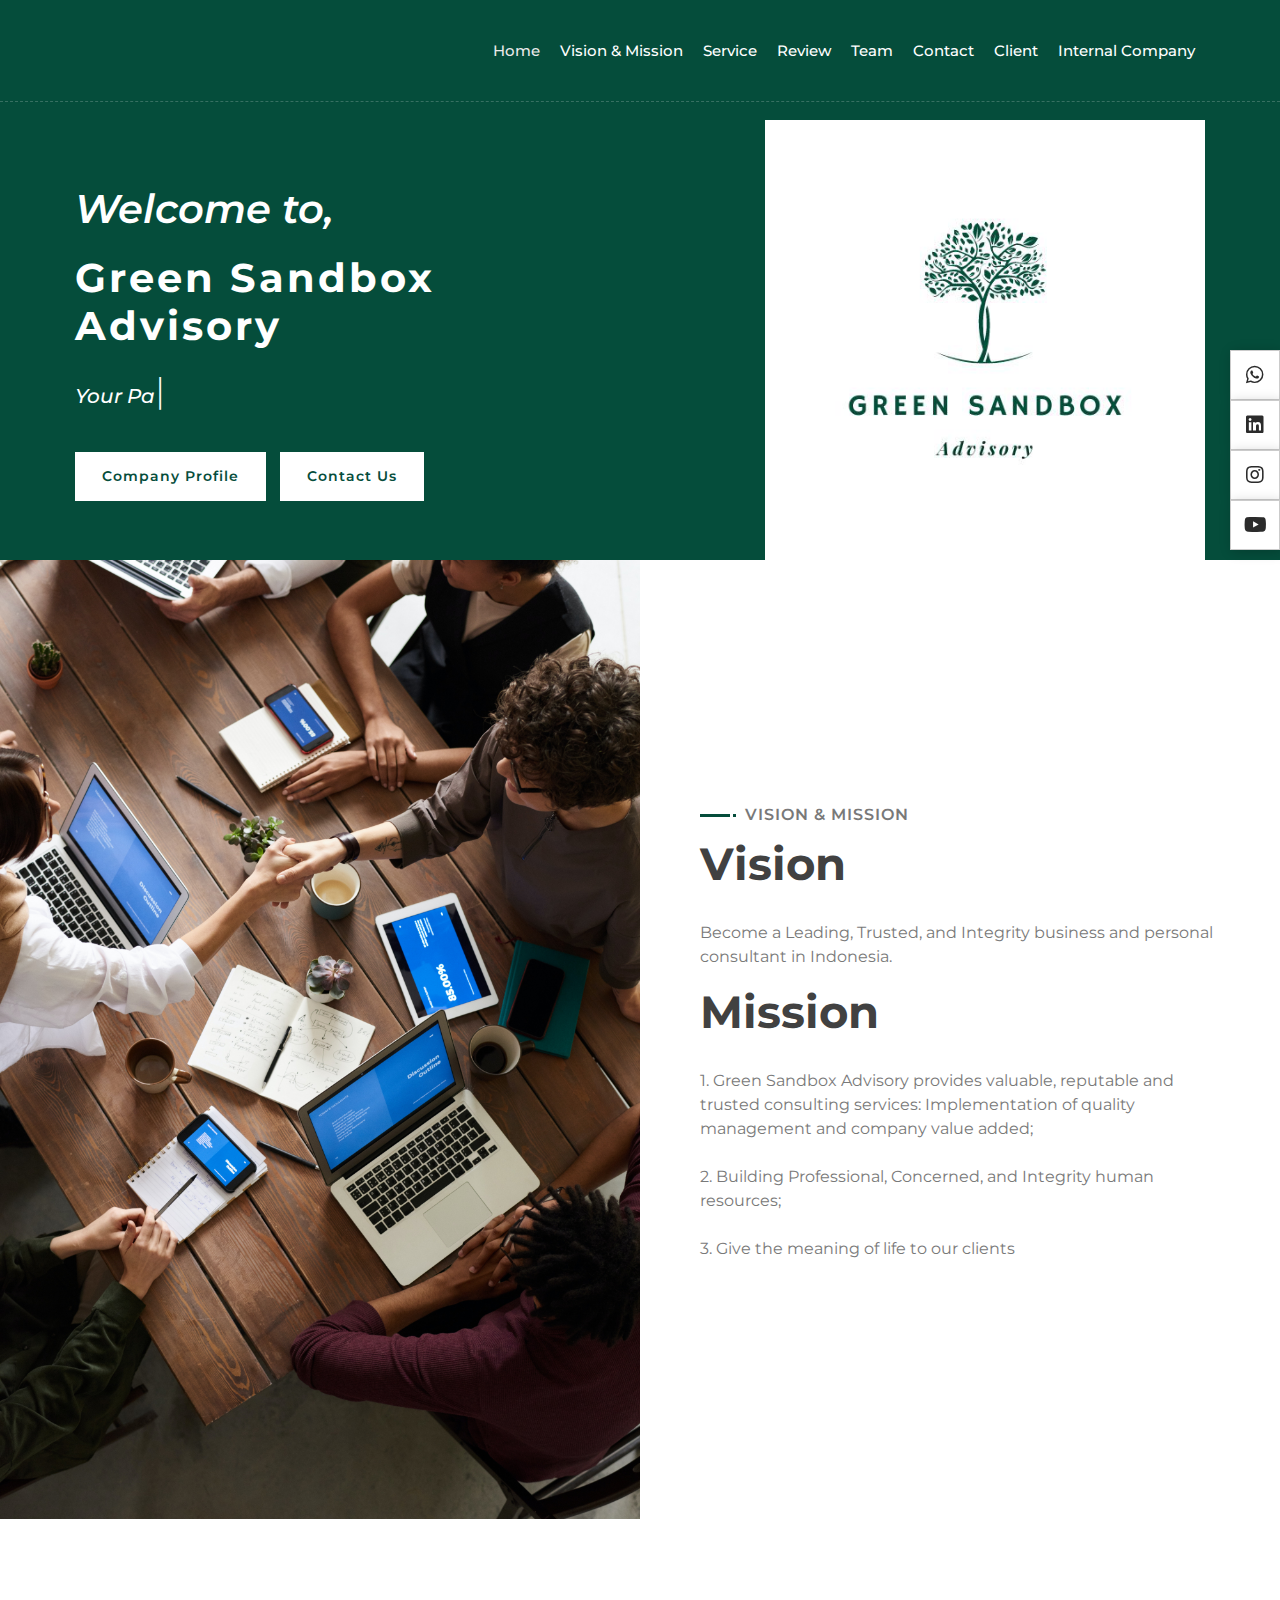
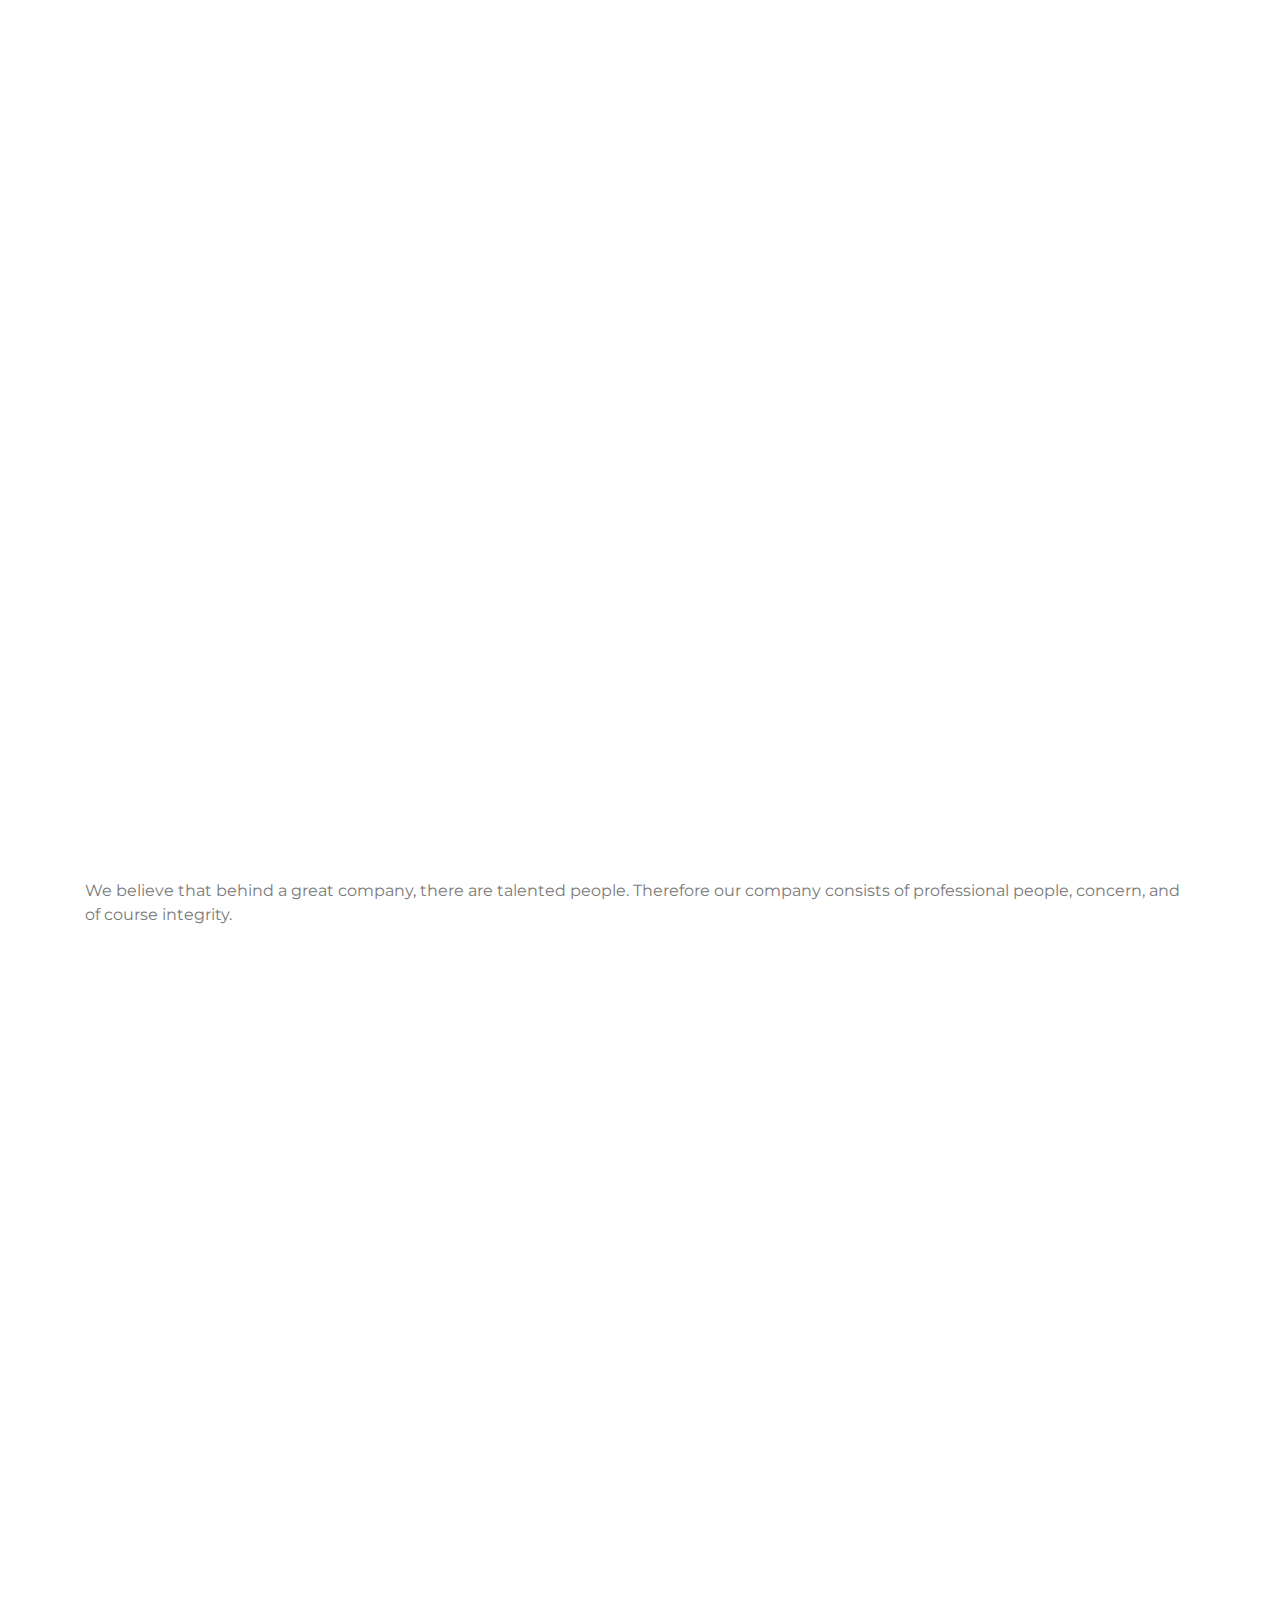
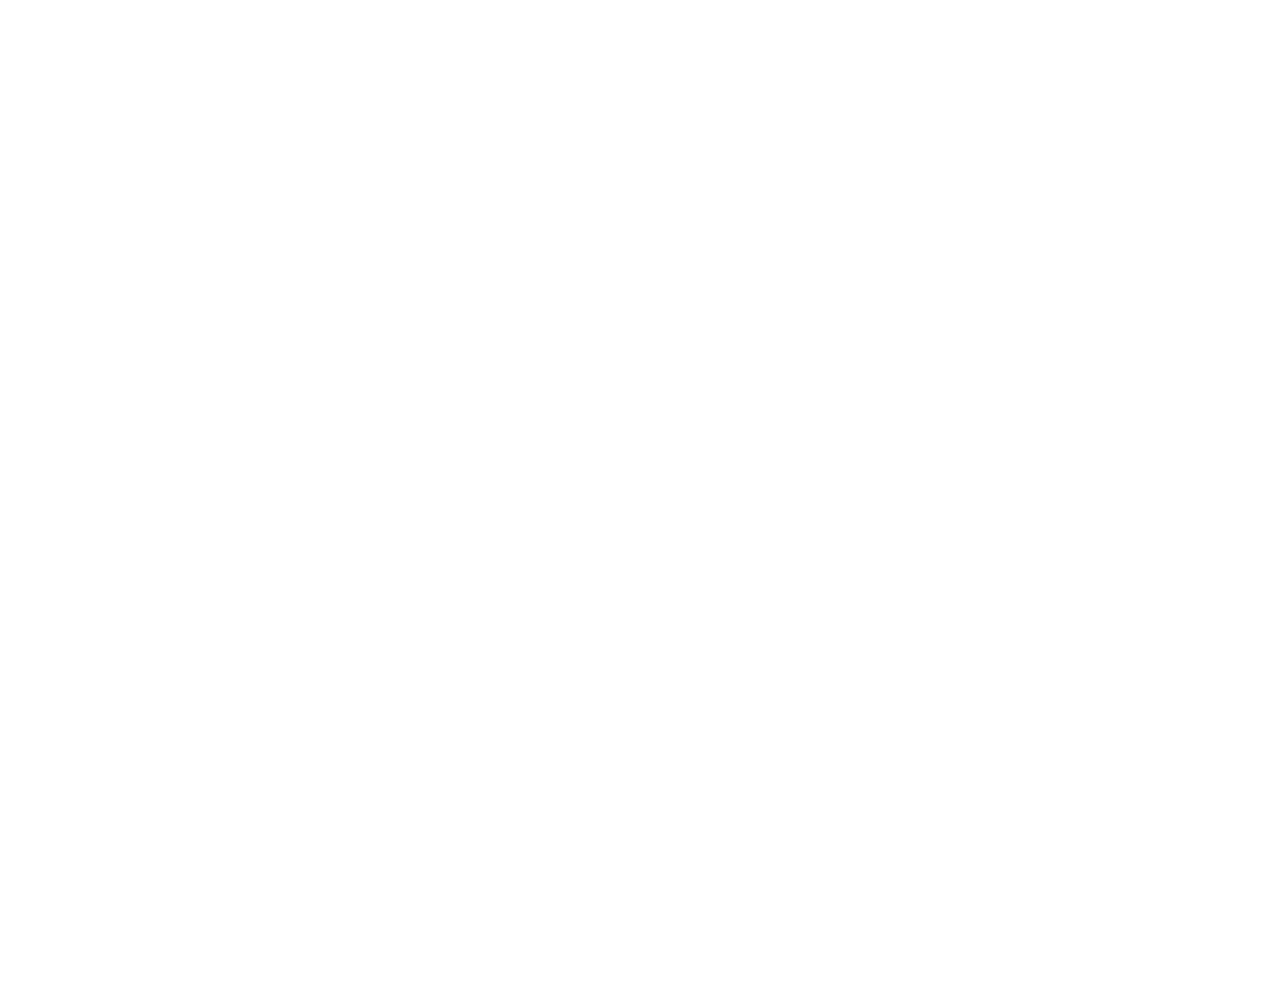
<file: gsa/main/index.html>
<!DOCTYPE html>
<html lang="en">
    <head>
        <meta charset="utf-8">
        <title>Green Sandbox Advisory</title>
        <meta content="width=device-width, initial-scale=1.0" name="viewport">
        <meta content="Website GSA" name="keywords">
        <meta content="Website GSA" name="description">

        <!-- Favicon -->
        <link href="img/favicon.ico" rel="icon">

        <!-- Google Font -->
        <link href="https://fonts.googleapis.com/css2?family=Montserrat:wght@300;400;500;600;700&display=swap" rel="stylesheet">

        <!-- CSS Libraries -->
        <link href="https://stackpath.bootstrapcdn.com/bootstrap/4.4.1/css/bootstrap.min.css" rel="stylesheet">
        <link href="https://cdnjs.cloudflare.com/ajax/libs/font-awesome/5.10.0/css/all.min.css" rel="stylesheet">
        <link href="lib/animate/animate.min.css" rel="stylesheet">
        <link href="lib/owlcarousel/assets/owl.carousel.min.css" rel="stylesheet">
        <link href="lib/lightbox/css/lightbox.min.css" rel="stylesheet">

        <!-- Template Stylesheet -->
        <link href="css/style.css" rel="stylesheet">
    </head>

    <body data-spy="scroll" data-target=".navbar" data-offset="51">
        <!-- Nav Bar Start -->
        <div class="navbar navbar-expand-lg bg-light navbar-light">
            <div class="container-fluid">
                <a href="index.html" class="navbar-brand"></a>
                <button type="button" class="navbar-toggler" data-toggle="collapse" data-target="#navbarCollapse">
                    <span class="navbar-toggler-icon"></span>
                </button>

                <div class="collapse navbar-collapse justify-content-between" id="navbarCollapse">
                    <div class="navbar-nav ml-auto">
                        <a href="#home" class="nav-item nav-link active">Home</a>
                        <a href="#about" class="nav-item nav-link">Vision & Mission</a>
                        <a href="#service" class="nav-item nav-link">Service</a>
                        <a href="#review" class="nav-item nav-link">Review</a>
                        <a href="#team" class="nav-item nav-link">Team</a>
                        <a href="#contact" class="nav-item nav-link">Contact</a>
                        <a href="#" class="nav-item nav-link">Client</a>
                        <a href="login.html" class="nav-item nav-link">Internal Company</a>
                    </div>
                </div>
            </div>
        </div>
        <!-- Nav Bar End -->

        <!-- Hero Start -->
        <div class="hero" id="home">
            <div class="container-fluid">
                <div class="row align-items-center">
                    <div class="col-sm-12 col-md-6">
                        <div class="hero-content">
                            <div class="hero-text">
                                <p>Welcome to,</p>
                                <h1>Green Sandbox Advisory</h1> 
                                <h2></h2>
                                <div class="typed-text">Your Partner to Achieve Your Financial Goal</div>
                            </div>
                            <div class="hero-btn">
                                <a class="btn" href="https://drive.google.com/file/d/1SSi64HQROtz0uTLmj8ym4p5XWcgNAOh5/view?usp=sharing">Company Profile</a>
                                <a class="btn" href="#contact">Contact Us</a>
                            </div>
                        </div>
                    </div>
                    <div class="col-sm-12 col-md-6 d-none d-md-block">
                        <div class="hero-image">
                            <img src="img/Green Sandbox Advisory.png" alt="GSA Image">
                        </div>
                    </div>
                </div>
            </div>
        </div>
        <!-- Hero End -->

        <!-- Vision & Mission Start -->
        <div class="about wow fadeInUp" data-wow-delay="0.1s" id="about">
            <div class="container-fluid">
                <div class="row align-items-center">
                    <div class="col-lg-6">
                        <div class="about-img">
                            <img src="img/Vision.jpg" alt="Image">
                        </div>
                    </div>
                    <div class="col-lg-6">
                        <div class="about-content">
                            <div class="section-header text-left">
                                <p>Vision & Mission</p>
                                <h2>Vision</h2>
                            </div>
                            <div class="about-text">
                                <p>
                                    Become a Leading, Trusted, and Integrity business and personal consultant in Indonesia.
                                </p>
                            </div>
                                    <div class="section-header text-left">
                                        <h2>Mission</h2>
                                    </div>
                                    <div class="about-text">
                                        <p>
                                            1. Green Sandbox Advisory provides valuable, reputable and trusted consulting services: Implementation of quality management and company value added;
                                            <br><br/>
                                            2. Building Professional, Concerned, and Integrity human resources;
                                            <br><br/>
                                            3. Give the meaning of life to our clients
                                        </p>
                                    </div>
                        </div>
                    </div>
                </div>
            </div>
        </div>
        <!-- Vision & Mission End -->
        
        <!-- Service Start -->
        <div class="service" id="service">
            <div class="container">
                <div class="section-header text-center wow zoomIn" data-wow-delay="0.1s">
                    <p>Our Services</p>
                    <h2>Personal & Business Entity</h2>
                </div>
                <div class="row">
                    <div class="col-lg-6 wow fadeInUp" data-wow-delay="0.0s">
                        <div class="service-item">
                            <div class="service-icon">
                                <i class="fas fa-money-bill-alt"></i>
                            </div>
                            <div class="service-text">
                                <h3>Financial, Accounting, Tax</h3>
                                <p>
                                    Providing consulting services related to Financial, Accounting, and Tax according to their financial goals.
                                </p>
                                <a href="gsa-fatservice.html">Click here to learn more</a>
                            </div>
                        </div>
                    </div>
                    <div class="col-lg-6 wow fadeInUp" data-wow-delay="0.2s">
                        <div class="service-item">
                            <div class="service-icon">
                                <i class="fas fa-hand-holding-usd" aria-hidden="true"></i>
                            </div>
                            <div class="service-text">
                                <h3>Loan Planning</h3>
                                <p>
                                    Provide consulting services to plan and evaluate customer loans to suit their loan objectives.
                                </p>
                                <a href="#">Click here to contact us</a>
                            </div>
                        </div>
                    </div>
                    <div class="col-lg-6 wow fadeInUp" data-wow-delay="0.2s">
                        <div class="service-item">
                            <div class="service-icon">
                                <i class="fas fa-hand-holding-heart" aria-hidden="true"></i>
                            </div>
                            <div class="service-text">
                                <h3>Insurance Planning</h3>
                                <p>
                                    Providing asset protection planning consulting services from life risks in accordance with their financial goals.
                                </p>
                                <a href="#">Click here to contact us</a>
                            </div>
                        </div>
                    </div>
                    <div class="col-lg-6 wow fadeInUp" data-wow-delay="0.2s">
                        <div class="service-item">
                            <div class="service-icon">
                                <i class="fas fa-hospital-alt" aria-hidden="true"></i>
                            </div>
                            <div class="service-text">
                                <h3>Medical Concierge</h3>
                                <p>
                                    Providing hospital recommendation services in Indonesia, Malaysia, and Singapore according to client needs.
                                </p>
                                <a href="#">Click here to contact us</a>
                            </div>
                        </div>
                    </div>
                    <div class="col-lg-6 wow fadeInUp" data-wow-delay="0.4s">
                        <div class="service-item">
                            <div class="service-icon">
                                <i class="fas fa-users"></i>
                            </div>
                            <div class="service-text">
                                <h3>Legacy Planning</h3>
                                <p>
                                    Providing consulting services for planning the distribution of client wealth so that it can be passed on smoothly to heirs.
                                </p>
                                <a href="#">Click here to contact us</a>
                            </div>
                        </div>
                    </div>
                    <div class="col-lg-6 wow fadeInUp" data-wow-delay="0.6s">
                        <div class="service-item">
                            <div class="service-icon">
                                <i class="fas fa-chart-line"></i>
                            </div>
                            <div class="service-text">
                                <h3>Investment Panning</h3>
                                <p>
                                    Providing consulting services for planning and implementing clients' investment portfolios in accordance with their financial goals.
                                </p>
                                <a href="#">Click here to contact us</a>    
                            </div>
                        </div>
                    </div>
                </div>
            </div>
        </div>
        <!-- Service End -->
            

        <!-- Team Start -->
        <div class="team" id="team">
            <div class="container">
                <div class="section-header text-center wow zoomIn" data-wow-delay="0.1s">
                    <p>Our Team</p>
                    <h2>Expert Team Members</h2>
                    </div>
                <p>We believe that behind a great company, there are talented people. Therefore our
                    company consists of professional people, concern, and of course integrity.</p>
                <div class="row">
                    <div class="col-lg-6 wow fadeInUp" data-wow-delay="0.0s">
                        <div class="team-item">
                            <div class="team-img">
                                <img src="img/Albert Prawira Benjamin, Skom, Ssi, MTI, CFP, QLP (New).jpg" alt="Image">
                            </div>
                            <div class="team-text">
                                <h2>Albert Prawira Benjamin, S.Kom., S.Si., MTI., CFP®., QLP.</h2>
                                <h4>CEO</h4>
                                <p>
                                    
                                </p>
                                <div class="team-social">
                                    <a class="btn" href=""><i class="fab fa-linkedin-in"></i></a>
                                    <a class="btn" href=""><i class="fab fa-instagram"></i></a>
                                </div>
                            </div>
                        </div>
                    </div>
                    <div class="col-lg-6 wow fadeInUp" data-wow-delay="0.2s">
                        <div class="team-item">
                            <div class="team-img">
                                <img src="img/Joses Immanuel Souhoka, B.Acc., MBA. (New).jpg" alt="Image">
                            </div>
                            <div class="team-text">
                                <h2>Joses Immanuel Souhoka, B.Acc., M.M.</h2>
                                <h4>Vice CEO</h4>
                                <p>
                                
                                </p>
                                <div class="team-social">
                                    <a class="btn" href="https://id.linkedin.com/in/joses-souhoka-57370016a"><i class="fab fa-linkedin-in"></i></a>
                                    <a class="btn" href="https://instagram.com/josessouhoka?utm_source=qr&igshid=ZDc4ODBmNjlmNQ%3D%3D"><i class="fab fa-instagram"></i></a>
                                </div>
                            </div>
                        </div>
                    </div>
                    <div class="col-lg-6 wow fadeInUp" data-wow-delay="0.4s">
                        <div class="team-item">
                            <div class="team-img">
                                <img src="img/Aditya Christiyadi, S.Ak (White).jpg" alt="Image">
                            </div>
                            <div class="team-text">
                                <h2>Aditya Christiyadi, S.E.</h2>
                                <h4>CFO</h4>
                                <p>
                                    
                                </p>
                                <div class="team-social">
                                    <a class="btn" href=""><i class="fab fa-linkedin-in"></i></a>
                                    <a class="btn" href=""><i class="fab fa-instagram"></i></a>
                                </div>
                            </div>
                        </div>
                    </div>
                    <div class="col-lg-6 wow fadeInUp" data-wow-delay="0.6s">
                        <div class="team-item">
                            <div class="team-img">
                                <img src="img/Ricky Wong, SE,., CFP., QWP New.jpg" alt="Image">
                            </div>
                            <div class="team-text">
                                <h2>Ricky Wong, S.E.,CFP.,QWP.</h2>
                                <h4>CMSO</h4>
                                <p>
                                
                                </p>
                                <div class="team-social">
                                    <a class="btn" href=""><i class="fab fa-linkedin-in"></i></a>
                                    <a class="btn" href=""><i class="fab fa-instagram"></i></a>
                                </div>
                            </div>
                        </div>
                    </div>
                </div>
            </div>
        </div>
        <!-- Team End -->
        
        <!-- Contact Start -->
        <div class="contact wow fadeInUp" data-wow-delay="0.1s" id="contact">
            <div class="container-fluid">
                <div class="container">
                    <div class="row align-items-center">
                        <div class="col-md-4"></div>
                        <div class="col-md-8">
                            <div class="contact-form">
                                <div id="success"></div>
                                <form name="sentMessage" id="contactForm" novalidate="novalidate">
                                    <div class="control-group">
                                        <input type="text" class="form-control" id="name" placeholder="Your Name" required="required" data-validation-required-message="Please enter your name" />
                                        <p class="help-block"></p>
                                    </div>
                                    <div class="control-group">
                                        <input type="email" class="form-control" id="email" placeholder="Your Email" required="required" data-validation-required-message="Please enter your email" />
                                        <p class="help-block"></p>
                                    </div>
                                    <div class="control-group">
                                        <input type="text" class="form-control" id="subject" placeholder="Subject" required="required" data-validation-required-message="Please enter a subject" />
                                        <p class="help-block"></p>
                                    </div>
                                    <div class="control-group">
                                        <textarea class="form-control" id="message" placeholder="Message" required="required" data-validation-required-message="Please enter your message"></textarea>
                                        <p class="help-block"></p>
                                    </div>
                                    <div>
                                        <button class="btn" type="submit" id="sendMessageButton">Send Message</button>
                                    </div>
                                </form>
                            </div>
                        </div>
                    </div>
                </div>
            </div>
        </div>
        <!-- Contact End -->

        <!-- Footer Start -->
        <div class="footer wow fadeIn" data-wow-delay="0.3s">
            <div class="container-fluid">
                <div class="container">
                    <div class="footer-info">
                        <h2>Green Sandbox Advisory</h2>
                        <h3>Jakarta, Indonesia</h3>
                        <div class="footer-menu">
                            <p>GreenSandboxAdvisory@gmail.com</p>
                        </div>
                        <div class="footer-social">
                            <a href="#"><i class="fab fa-whatsapp"></i></a>
                            <a href="https://youtube.com/@GreenSandboxAdvisory"><i class="fab fa-youtube"></i></a>
                            <a href="https://instagram.com/greensandboxadvisory?utm_source=qr&igshid=MzNlNGNkZWQ4Mg%3D%3D"><i class="fab fa-instagram"></i></a>
                            <a href="https://www.linkedin.com/company/green-sandbox-advisory"><i class="fab fa-linkedin-in"></i></a>
                        </div>
                    </div>
                </div>
                <div class="container copyright">
                    <p>&copy; <a href="#">Green Sandbox Advisory</a>, All Right Reserved | 2023</a></p>
                </div>
            </div>
        </div>
        <!-- Footer End -->
         
        <!-- Back to top button -->
        <a href="#" class="btn back-to-top"><i class="fa fa-chevron-up"></i></a>
        
        <!-- Pre Loader -->
        <div id="loader" class="show">
            <div class="loader"></div>
        </div>

        <!-- JavaScript Libraries -->
        <script src="https://code.jquery.com/jquery-3.4.1.min.js"></script>
        <script src="https://stackpath.bootstrapcdn.com/bootstrap/4.4.1/js/bootstrap.bundle.min.js"></script>
        <script src="lib/easing/easing.min.js"></script>
        <script src="lib/wow/wow.min.js"></script>
        <script src="lib/waypoints/waypoints.min.js"></script>
        <script src="lib/typed/typed.min.js"></script>
        <script src="lib/owlcarousel/owl.carousel.min.js"></script>
        <script src="lib/isotope/isotope.pkgd.min.js"></script>
        <script src="lib/lightbox/js/lightbox.min.js"></script>
        
        <!-- Contact Javascript File -->
        <script src="mail/jqBootstrapValidation.min.js"></script>
        <script src="mail/contact.js"></script>

        <!-- Template Javascript -->
        <script src="js/main.js"></script>

           <!--social-attach-bar-->
    <div class="social">
        <a href="#"><i class="fab fa-whatsapp"></i></a>
        <a href="https://www.linkedin.com/company/green-sandbox-advisory"><i class="fab fa-linkedin"></i></a>
        <a href="https://instagram.com/greensandboxadvisory?utm_source=qr&igshid=MzNlNGNkZWQ4Mg%3D%3D"><i class="fab fa-instagram"></i></a>
        <a href="https://youtube.com/@GreenSandboxAdvisory"><i class="fab fa-youtube"></i></a>
    </div>
    </body>
</html>
</file>
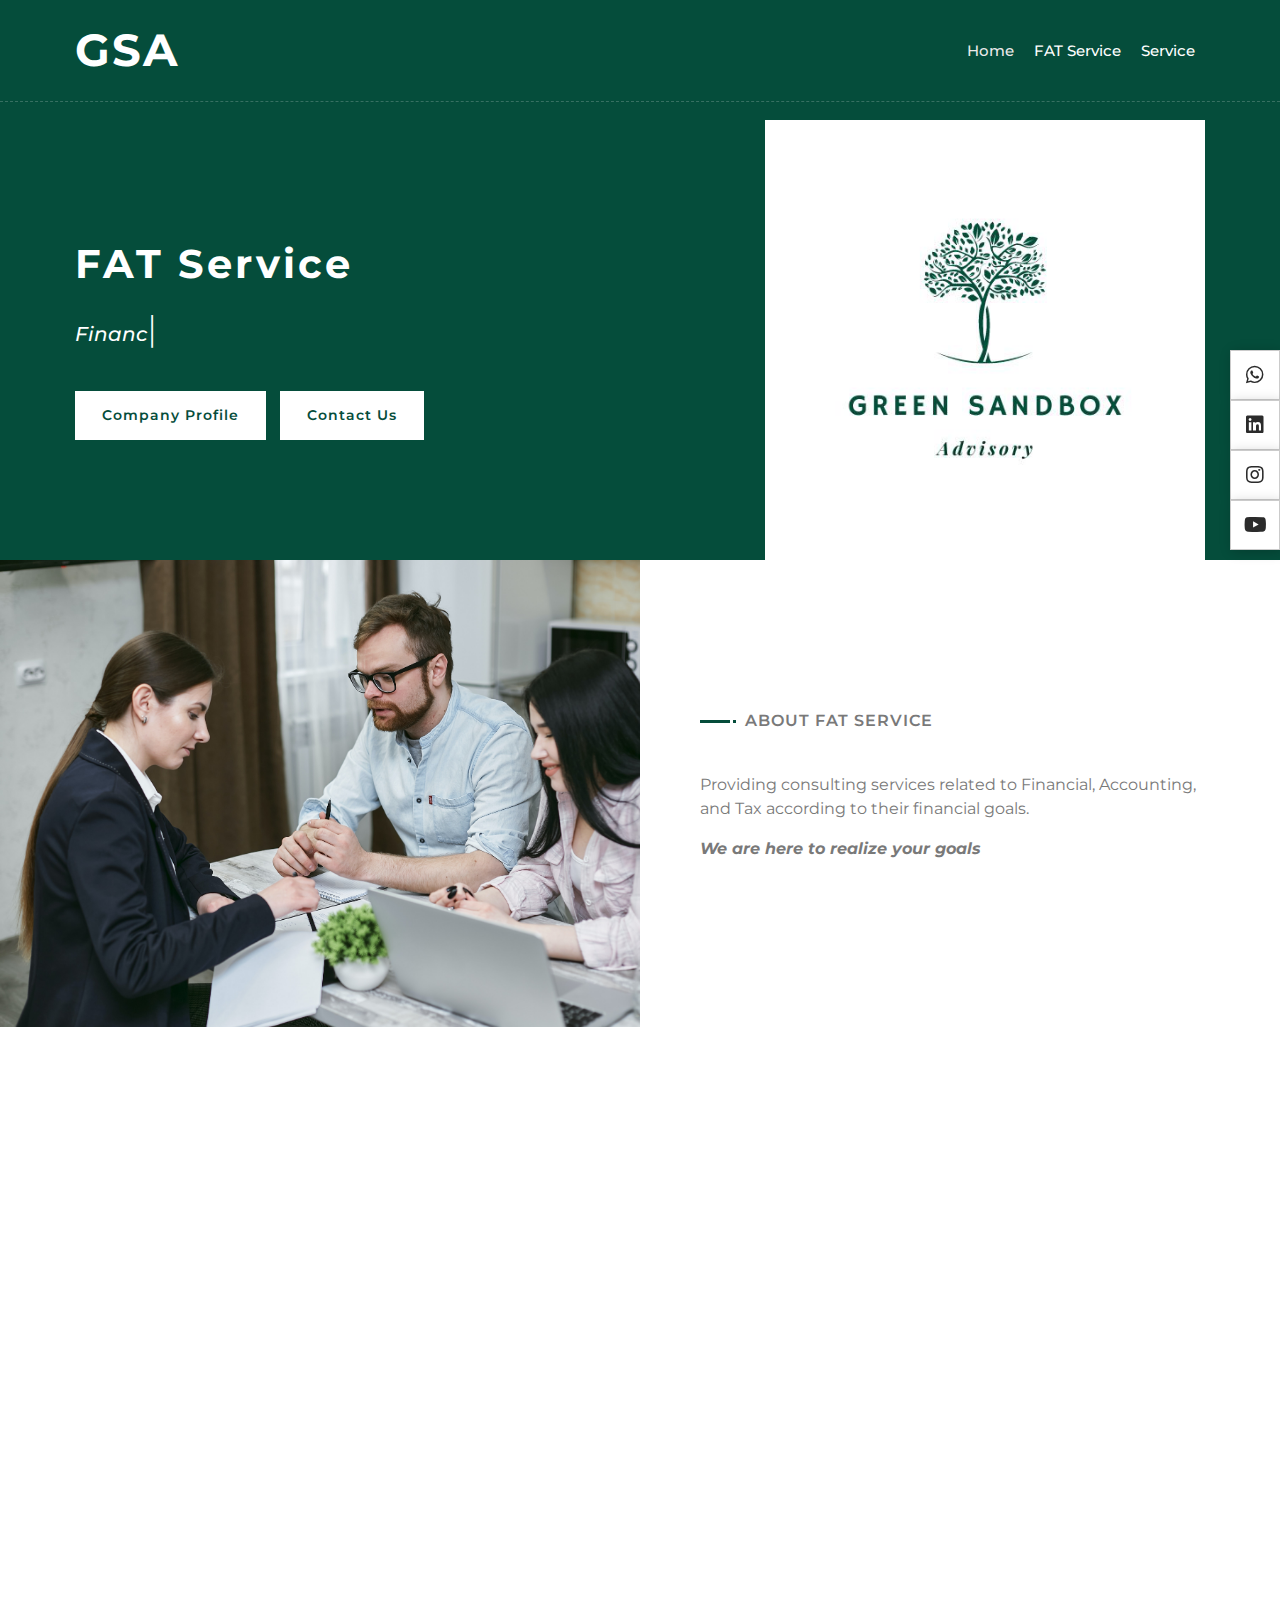
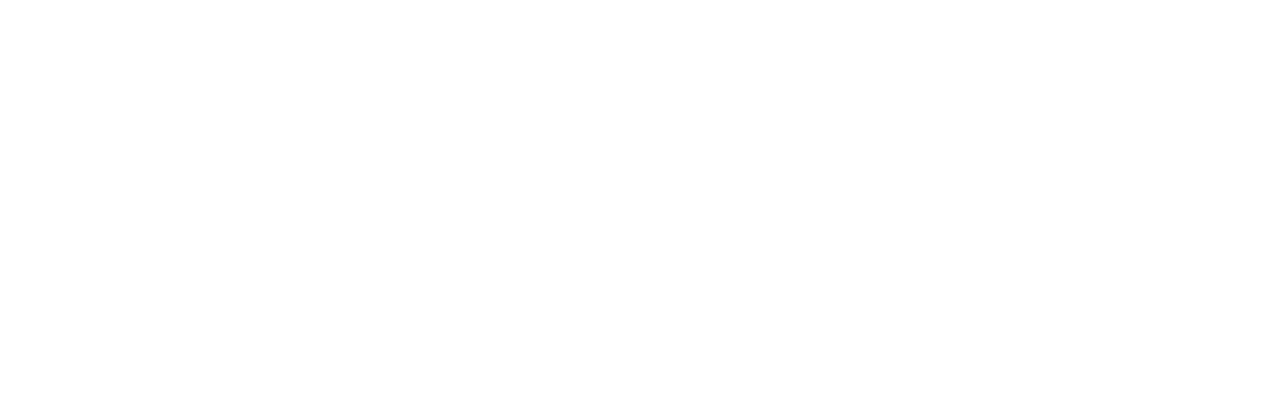
<file: gsa/main/gsa-fatservice.html>
<!DOCTYPE html>
<html lang="en">
    <head>
        <meta charset="utf-8">
        <title>Green Sandbox Advisory</title>
        <meta content="width=device-width, initial-scale=1.0" name="viewport">
        <meta content="Website GSA" name="keywords">
        <meta content="Website GSA" name="description">

        <!-- Favicon -->
        <link href="img/favicon.ico" rel="icon">

        <!-- Google Font -->
        <link href="https://fonts.googleapis.com/css2?family=Montserrat:wght@300;400;500;600;700&display=swap" rel="stylesheet">

        <!-- CSS Libraries -->
        <link href="https://stackpath.bootstrapcdn.com/bootstrap/4.4.1/css/bootstrap.min.css" rel="stylesheet">
        <link href="https://cdnjs.cloudflare.com/ajax/libs/font-awesome/5.10.0/css/all.min.css" rel="stylesheet">
        <link href="lib/animate/animate.min.css" rel="stylesheet">
        <link href="lib/owlcarousel/assets/owl.carousel.min.css" rel="stylesheet">
        <link href="lib/lightbox/css/lightbox.min.css" rel="stylesheet">

        <!-- Template Stylesheet -->
        <link href="css/style.css" rel="stylesheet">
    </head>

    <body data-spy="scroll" data-target=".navbar" data-offset="51">
        <!-- Nav Bar Start -->
        <div class="navbar navbar-expand-lg bg-light navbar-light">
            <div class="container-fluid">
                <a href="gsa-fatservice.html" class="navbar-brand">GSA</a>
                <button type="button" class="navbar-toggler" data-toggle="collapse" data-target="#navbarCollapse">
                    <span class="navbar-toggler-icon"></span>
                </button>

                <div class="collapse navbar-collapse justify-content-between" id="navbarCollapse">
                    <div class="navbar-nav ml-auto">
                        <a href="index.html" class="nav-item nav-link active">Home</a>
                        <a href="#about" class="nav-item nav-link">FAT Service</a>
                        <a href="#service" class="nav-item nav-link">Service</a>
                    </div>
                </div>
            </div>
        </div>
        <!-- Nav Bar End -->

        <!-- Hero Start -->
        <div class="hero" id="home">
            <div class="container-fluid">
                <div class="row align-items-center">
                    <div class="col-sm-12 col-md-6">
                        <div class="hero-content">
                            <div class="hero-text">
                                <h1>FAT Service</h1>
                                <h2></h2>
                                <div class="typed-text">Financial Service, Accounting Service, Tax</div>
                            </div>
                            <div class="hero-btn">
                                <a class="btn" href="https://drive.google.com/file/d/1SSi64HQROtz0uTLmj8ym4p5XWcgNAOh5/view?usp=sharing">Company Profile</a>
                                <a class="btn" href="#contact">Contact Us</a>
                            </div>
                        </div>
                    </div>
                    <div class="col-sm-12 col-md-6 d-none d-md-block">
                        <div class="hero-image">
                            <img src="img/Green Sandbox Advisory.png" alt="GSA Image">
                        </div>
                    </div>
                </div>
            </div>
        </div>
        <!-- Hero End -->

        <!-- About FAT Start -->
        <div class="about wow fadeInUp" data-wow-delay="0.1s" id="about">
            <div class="container-fluid">
                <div class="row align-items-center">
                    <div class="col-lg-6">
                        <div class="about-img">
                            <img src="img/Loan 2.jpg" alt="Image">
                        </div>
                    </div>
                    <div class="col-lg-6">
                        <div class="about-content">
                            <div class="section-header text-left">
                                <p>About FAT Service</p>
                            </div>
                            <div class="about-text">
                                <p>
                                    Providing consulting services related to Financial, Accounting, and Tax according to their financial goals.
                                </p>
                                <p><b><i>We are here to realize your goals</b></i></p>
                            </div>
                        </div>
                    </div>
                </div>
            </div>
        </div>
        <!-- About FAT End -->
        
        <!-- FAT Service Start -->
        <div class="service" id="service">
            <div class="container">
                <div class="section-header text-center wow zoomIn" data-wow-delay="0.1s">
                    <p>FAT Services</p>
                    <h2>Personal & Business Entity</h2>
                </div>
                <div class="row">
                    <div class="col-lg-6 wow fadeInUp" data-wow-delay="0.0s">
                        <div class="service-item">
                            <div class="service-icon">
                                <i class="fas fa-money-bill-alt"></i>
                            </div>
                            <div class="service-text">
                                <h3>Finance</h3>
                                <p>Providing consulting services related to Finance, Checking financial health.</p>
                                <a href="#">Click here to contact us</a>
                            </div>
                        </div>
                    </div>
                    <div class="col-lg-6 wow fadeInUp" data-wow-delay="0.2s">
                        <div class="service-item">
                            <div class="service-icon">
                                <i class="fas fa-hand-holding-usd" aria-hidden="true"></i>
                            </div>
                            <div class="service-text">
                                <h3>Accounting</h3>
                                <p>Providing consulting services related to accounting, transaction recording, and financial reporting.</p>
                                <a href="#">Click here to contact us</a>
                            </div>
                        </div>
                    </div>
                    <div class="col-lg-6 wow fadeInUp" data-wow-delay="0.2s">
                        <div class="service-item">
                            <div class="service-icon">
                                <i class="fas fa-balance-scale" aria-hidden="true"></i>
                            </div>
                            <div class="service-text">
                                <h3>Tax</h3>
                                <p>Providing consulting services related to taxes, and tax reporting.</p>
                                <a href="#">Click here to contact us</a>
                            </div>
                        </div>
                    </div>
                    <div class="col-lg-6 wow fadeInUp" data-wow-delay="0.2s">
                        <div class="service-item">
                            <div class="service-icon">
                                <i class="fas fa-chart-line" aria-hidden="true"></i>
                            </div>
                            <div class="service-text">
                                <h3>Personal Finance Excel</h3>
                                <p>Providing system services to facilitate the management of your personal finances</p>
                                <a href="https://docs.google.com/forms/d/e/1FAIpQLSfKrb-pti2wsIScaB2zY8YERmWOGOVi6e2KQEZ4PF6gywlm-A/viewform">Click here to get the excel</a>
                            </div>
                        </div>
                    </div>
                        </div>
                    </div>
                </div>
            </div>
        </div>
        <!-- FAT Service End -->
            

        <!-- Footer Start -->
        <div class="footer wow fadeIn" data-wow-delay="0.3s">
            <div class="container-fluid">
                <div class="container">
                    <div class="footer-info">
                        <h2>Green Sandbox Advisory</h2>
                        <h3>Jakarta, Indonesia</h3>
                        <div class="footer-menu">
                            <p>GreenSandboxAdvisory@gmail.com</p>
                        </div>
                        <div class="footer-social">
                            <a href="#"><i class="fab fa-whatsapp"></i></a>
                            <a href="https://youtube.com/@GreenSandboxAdvisory"><i class="fab fa-youtube"></i></a>
                            <a href="https://instagram.com/greensandboxadvisory?utm_source=qr&igshid=MzNlNGNkZWQ4Mg%3D%3D"><i class="fab fa-instagram"></i></a>
                            <a href="https://www.linkedin.com/company/green-sandbox-advisory"><i class="fab fa-linkedin-in"></i></a>
                        </div>
                    </div>
                </div>
                <div class="container copyright">
                    <p>&copy; <a href="#">Green Sandbox Advisory</a>, All Right Reserved | 2023</a></p>
                </div>
            </div>
        </div>
        <!-- Footer End -->
         
        <!-- Back to top button -->
        <a href="#" class="btn back-to-top"><i class="fa fa-chevron-up"></i></a>
        
        <!-- Pre Loader -->
        <div id="loader" class="show">
            <div class="loader"></div>
        </div>

        <!-- JavaScript Libraries -->
        <script src="https://code.jquery.com/jquery-3.4.1.min.js"></script>
        <script src="https://stackpath.bootstrapcdn.com/bootstrap/4.4.1/js/bootstrap.bundle.min.js"></script>
        <script src="lib/easing/easing.min.js"></script>
        <script src="lib/wow/wow.min.js"></script>
        <script src="lib/waypoints/waypoints.min.js"></script>
        <script src="lib/typed/typed.min.js"></script>
        <script src="lib/owlcarousel/owl.carousel.min.js"></script>
        <script src="lib/isotope/isotope.pkgd.min.js"></script>
        <script src="lib/lightbox/js/lightbox.min.js"></script>
        
        <!-- Contact Javascript File -->
        <script src="mail/jqBootstrapValidation.min.js"></script>
        <script src="mail/contact.js"></script>

        <!-- Template Javascript -->
        <script src="js/main.js"></script>

           <!--social-attach-bar-->
    <div class="social">
        <a href="#"><i class="fab fa-whatsapp"></i></a>
        <a href="https://www.linkedin.com/company/green-sandbox-advisory"><i class="fab fa-linkedin"></i></a>
        <a href="https://instagram.com/greensandboxadvisory?utm_source=qr&igshid=MzNlNGNkZWQ4Mg%3D%3D"><i class="fab fa-instagram"></i></a>
        <a href="https://youtube.com/@GreenSandboxAdvisory"><i class="fab fa-youtube"></i></a>
    </div>
    </body>
</html>
</file>
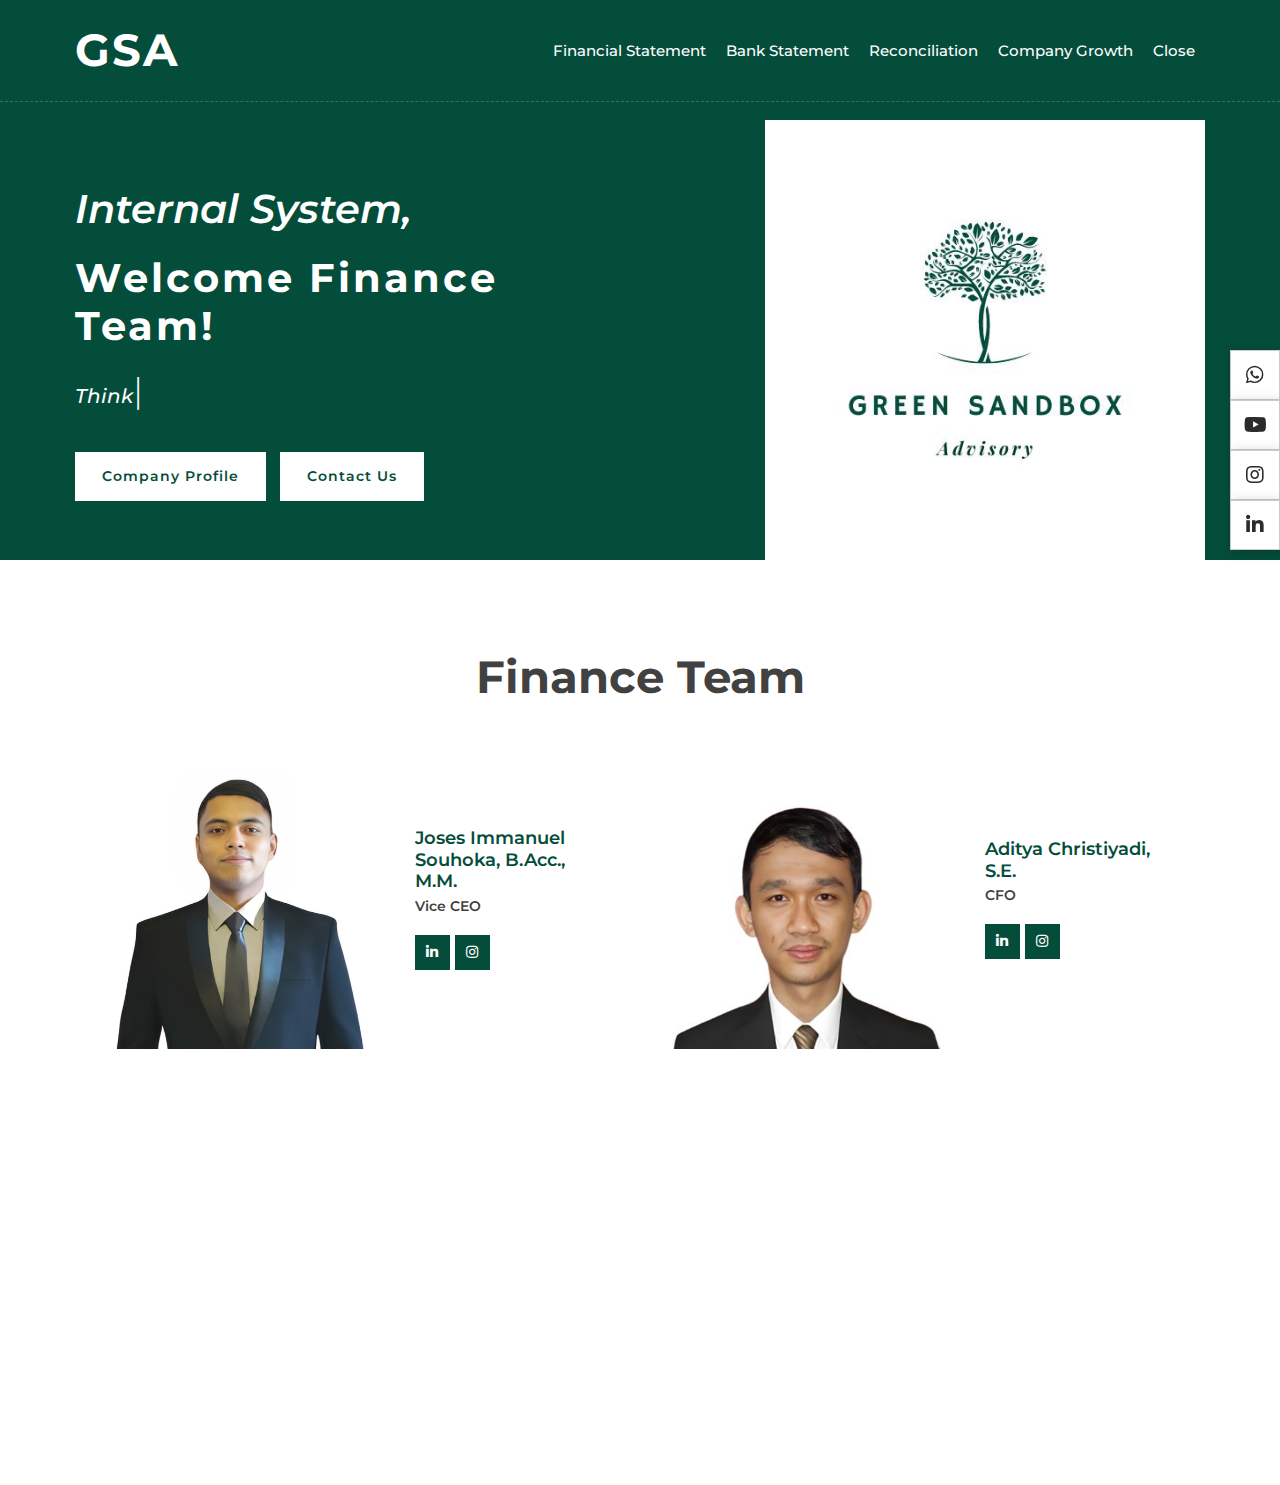
<file: gsa/main/gsa-finance.html>
<!DOCTYPE html>
<html lang="en">
    <head>
        <meta charset="utf-8">
        <title>Green Sandbox Advisory</title>
        <meta content="width=device-width, initial-scale=1.0" name="viewport">
        <meta content="Free Website Template" name="keywords">
        <meta content="Free Website Template" name="description">

        <!-- Favicon -->
        <link href="img/favicon.ico" rel="icon">

        <!-- Google Font -->
        <link href="https://fonts.googleapis.com/css2?family=Montserrat:wght@300;400;500;600;700&display=swap" rel="stylesheet">

        <!-- CSS Libraries -->
        <link href="https://stackpath.bootstrapcdn.com/bootstrap/4.4.1/css/bootstrap.min.css" rel="stylesheet">
        <link href="https://cdnjs.cloudflare.com/ajax/libs/font-awesome/5.10.0/css/all.min.css" rel="stylesheet">
        <link href="lib/animate/animate.min.css" rel="stylesheet">
        <link href="lib/owlcarousel/assets/owl.carousel.min.css" rel="stylesheet">
        <link href="lib/lightbox/css/lightbox.min.css" rel="stylesheet">

        <!-- Template Stylesheet -->
        <link href="css/style.css" rel="stylesheet">
    </head>

    <body data-spy="scroll" data-target=".navbar" data-offset="51">
        <!-- Nav Bar Start -->
        <div class="navbar navbar-expand-lg bg-light navbar-light">
            <div class="container-fluid">
                <a href="gsa-finance.html" class="navbar-brand">GSA</a>
                <button type="button" class="navbar-toggler" data-toggle="collapse" data-target="#navbarCollapse">
                    <span class="navbar-toggler-icon"></span>
                </button>

                <div class="collapse navbar-collapse justify-content-between" id="navbarCollapse">
                    <div class="navbar-nav ml-auto">
                        <a href="#" class="nav-item nav-link">Financial Statement</a>
                        <a href="#" class="nav-item nav-link">Bank Statement</a>
                        <a href="#" class="nav-item nav-link">Reconciliation</a>
                        <a href="#" class="nav-item nav-link">Company Growth</a>
                        <a href="gsa-Internal.html" class="nav-item nav-link">Close</a>
                    </div>
                </div>
            </div>
        </div>
        <!-- Nav Bar End -->

        <!-- Hero Start -->
        <div class="hero" id="home">
            <div class="container-fluid">
                <div class="row align-items-center">
                    <div class="col-sm-12 col-md-6">
                        <div class="hero-content">
                            <div class="hero-text">
                                <p>Internal System,</p>
                                <h1>Welcome Finance Team!</h1>
                                <h2></h2>
                                <div class="typed-text">Think Big, Start Small, Move Fast</div>
                            </div>
                            <div class="hero-btn">
                                <a class="btn" href="https://drive.google.com/file/d/1SSi64HQROtz0uTLmj8ym4p5XWcgNAOh5/view?usp=sharing">Company Profile</a>
                                <a class="btn" href="#contact">Contact Us</a>
                            </div>
                        </div>
                    </div>
                    <div class="col-sm-12 col-md-6 d-none d-md-block">
                        <div class="hero-image">
                            <img src="img/Green Sandbox Advisory.png" alt="GSA Image">
                        </div>
                        
                    </div>
                </div>
            </div>
        </div>
        <!-- Hero End -->
        
        <!-- Team Start -->
        <div class="team" id="team">
            <div class="container">
                <div class="section-header text-center wow zoomIn" data-wow-delay="0.1s">
                    <h2>Finance Team</h2>
                </div>
                <div class="row">
                    
                    <div class="col-lg-6 wow fadeInUp" data-wow-delay="0.2s">
                        <div class="team-item">
                            <div class="team-img">
                                <img src="img/Joses Immanuel Souhoka, B.Acc., MBA. (New).jpg" alt="Image">
                            </div>
                            <div class="team-text">
                                <h2>Joses Immanuel Souhoka, B.Acc., M.M.</h2>
                                <h4>Vice CEO</h4>
                                <p>
                                
                                </p>
                                <div class="team-social">
                                    <a class="btn" href="https://id.linkedin.com/in/joses-souhoka-57370016a"><i class="fab fa-linkedin-in"></i></a>
                                    <a class="btn" href="https://instagram.com/josessouhoka?utm_source=qr&igshid=ZDc4ODBmNjlmNQ%3D%3D"><i class="fab fa-instagram"></i></a>
                                </div>
                            </div>
                        </div>
                    </div>
                    <div class="col-lg-6 wow fadeInUp" data-wow-delay="0.4s">
                        <div class="team-item">
                            <div class="team-img">
                                <img src="img/Aditya Christiyadi, S.Ak (White).jpg" alt="Image">
                            </div>
                            <div class="team-text">
                                <h2>Aditya Christiyadi, S.E.</h2>
                                <h4>CFO</h4>
                                <p>
                                    
                                </p>
                                <div class="team-social">
                                    <a class="btn" href=""><i class="fab fa-linkedin-in"></i></a>
                                    <a class="btn" href=""><i class="fab fa-instagram"></i></a>
                                </div>
                            </div>
                        </div>
                    </div>
                    <div class="col-lg-6 wow fadeInUp" data-wow-delay="0.6s">  
            </div>
        </div>
        <!-- Team End -->
        
        <!-- Footer Start -->
        <div class="footer wow fadeIn" data-wow-delay="0.3s">
            <div class="container-fluid">
                <div class="container">
                    <div class="footer-info">
                        <h2>Green Sandbox Advisory</h2>
                        <h3>Jakarta, Indonesia</h3>
                        <div class="footer-menu">
                            <p>GreenSandboxAdvisory@gmail.com</p>
                        </div>
                        <div class="footer-social">
                            <a href="#"><i class="fab fa-whatsapp"></i></a>
                            <a href="https://youtube.com/@GreenSandboxAdvisory"><i class="fab fa-youtube"></i></a>
                            <a href="https://instagram.com/greensandboxadvisory?utm_source=qr&igshid=MzNlNGNkZWQ4Mg%3D%3D"><i class="fab fa-instagram"></i></a>
                            <a href="https://www.linkedin.com/company/green-sandbox-advisory"><i class="fab fa-linkedin-in"></i></a>
                        </div>
                    </div>
                </div>
                <div class="container copyright">
                    <p>&copy; <a href="#">Green Sandbox Advisory</a>, All Right Reserved | 2023</a></p>
                </div>
            </div>
        </div>
        <!-- Footer End -->
        
        <!-- Back to top button -->
        <a href="#" class="btn back-to-top"><i class="fa fa-chevron-up"></i></a>
        
        <!-- Pre Loader -->
        <div id="loader" class="show">
            <div class="loader"></div>
        </div>

        <!-- JavaScript Libraries -->
        <script src="https://code.jquery.com/jquery-3.4.1.min.js"></script>
        <script src="https://stackpath.bootstrapcdn.com/bootstrap/4.4.1/js/bootstrap.bundle.min.js"></script>
        <script src="lib/easing/easing.min.js"></script>
        <script src="lib/wow/wow.min.js"></script>
        <script src="lib/waypoints/waypoints.min.js"></script>
        <script src="lib/typed/typed.min.js"></script>
        <script src="lib/owlcarousel/owl.carousel.min.js"></script>
        <script src="lib/isotope/isotope.pkgd.min.js"></script>
        <script src="lib/lightbox/js/lightbox.min.js"></script>
        
        <!-- Contact Javascript File -->
        <script src="mail/jqBootstrapValidation.min.js"></script>
        <script src="mail/contact.js"></script>

        <!-- Template Javascript -->
        <script src="js/main.js"></script>

           <!--social-attach-bar-->
    <div class="social">
        <a href="#"><i class="fab fa-whatsapp"></i></a>
                            <a href="https://youtube.com/@GreenSandboxAdvisory"><i class="fab fa-youtube"></i></a>
                            <a href="https://instagram.com/greensandboxadvisory?utm_source=qr&igshid=MzNlNGNkZWQ4Mg%3D%3D"><i class="fab fa-instagram"></i></a>
                            <a href="https://www.linkedin.com/company/green-sandbox-advisory"><i class="fab fa-linkedin-in"></i></a>
    </div>
    </body>
</html>
</file>
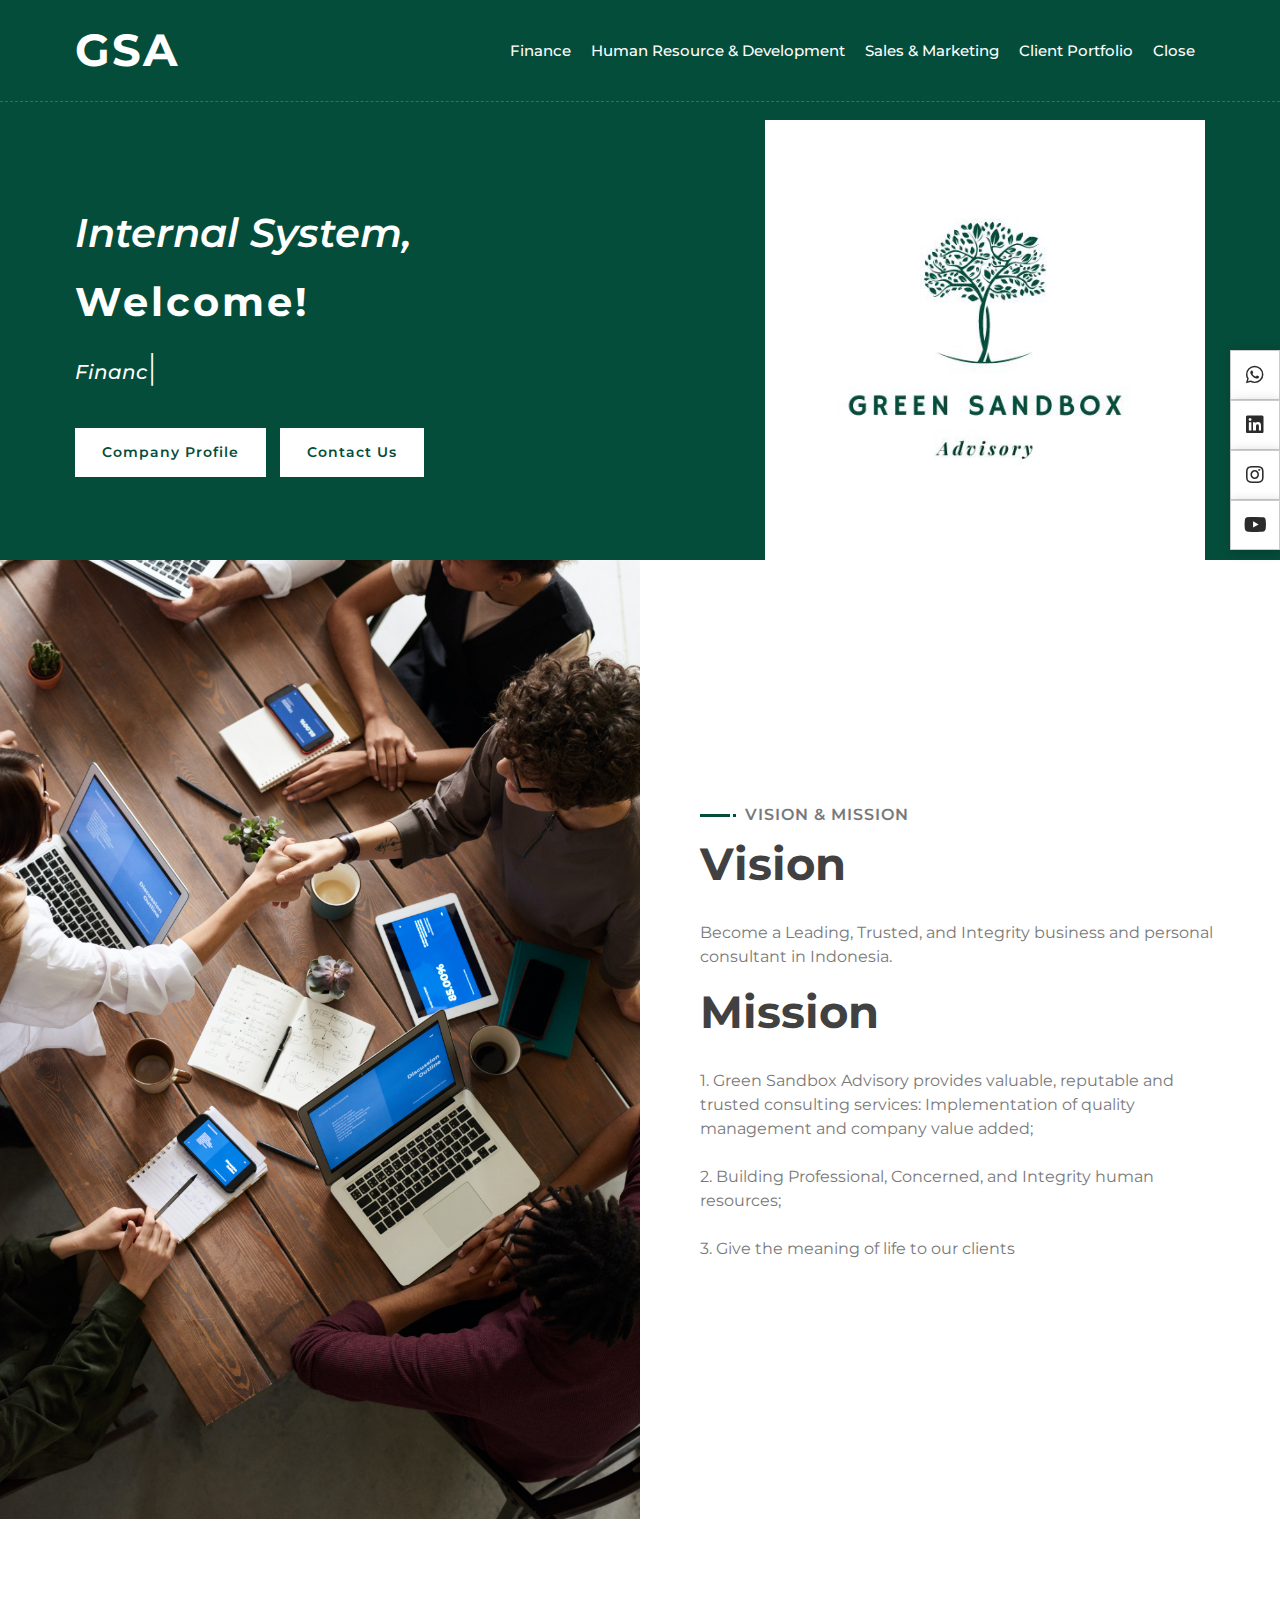
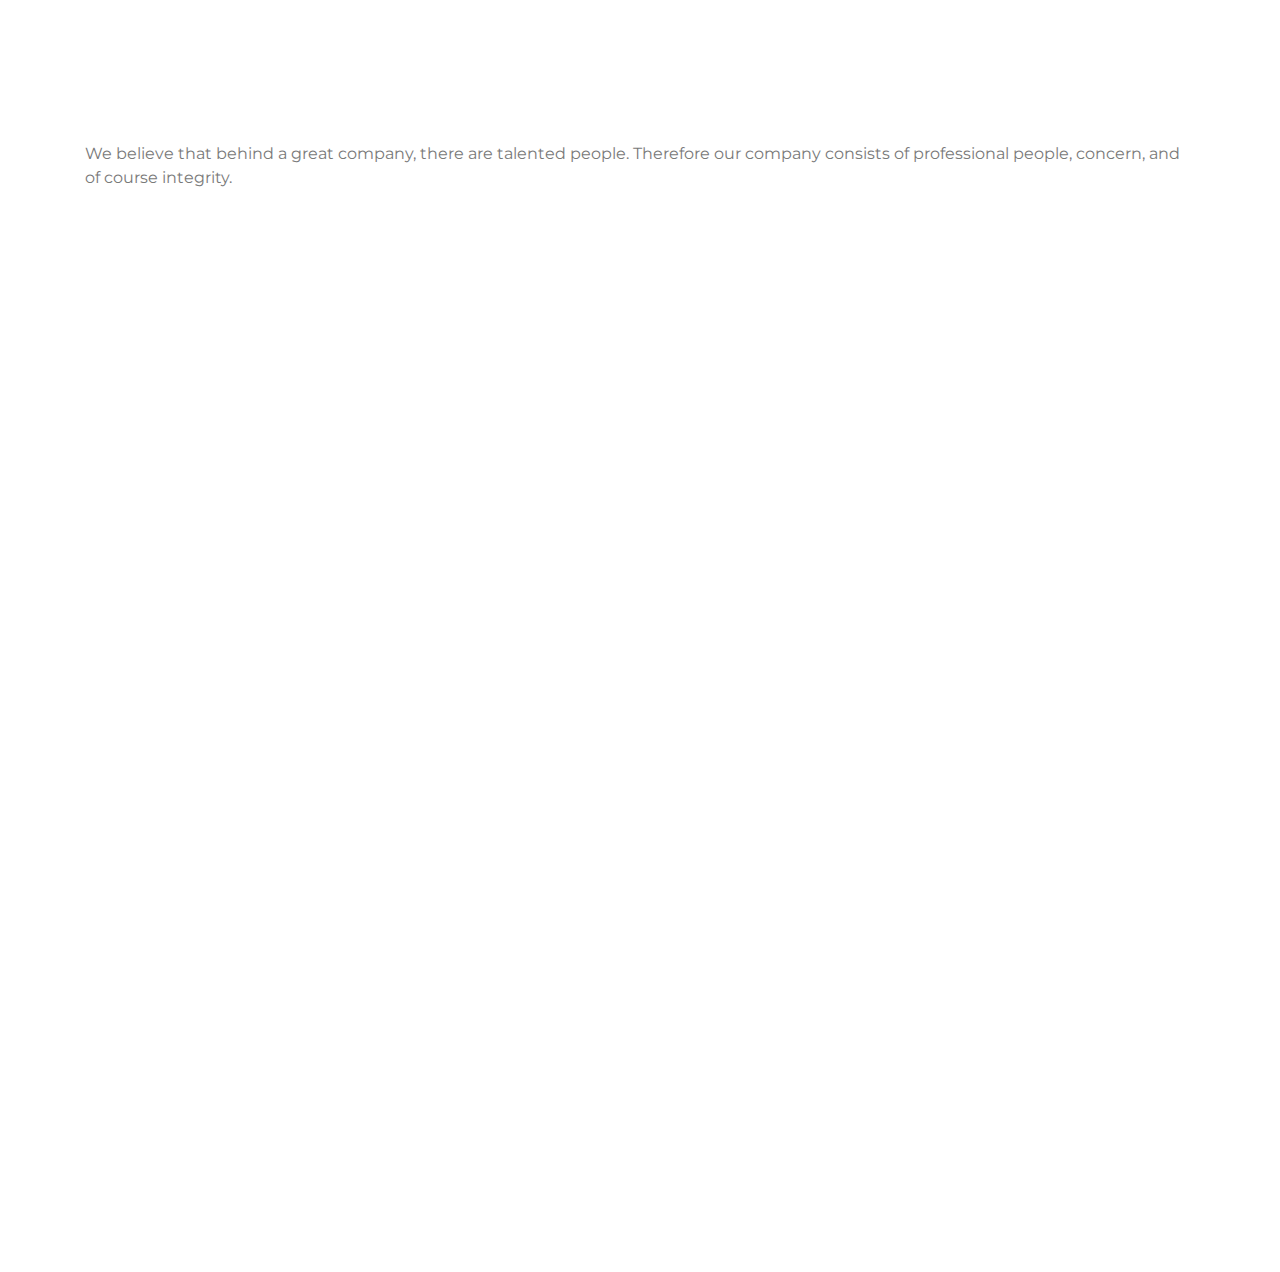
<file: gsa/main/gsa-Internal.html>
<!DOCTYPE html>
<html lang="en">
    <head>
        <meta charset="utf-8">
        <title>Green Sandbox Advisory</title>
        <meta content="width=device-width, initial-scale=1.0" name="viewport">
        <meta content="Free Website Template" name="keywords">
        <meta content="Free Website Template" name="description">

        <!-- Favicon -->
        <link href="img/favicon.ico" rel="icon">

        <!-- Google Font -->
        <link href="https://fonts.googleapis.com/css2?family=Montserrat:wght@300;400;500;600;700&display=swap" rel="stylesheet">

        <!-- CSS Libraries -->
        <link href="https://stackpath.bootstrapcdn.com/bootstrap/4.4.1/css/bootstrap.min.css" rel="stylesheet">
        <link href="https://cdnjs.cloudflare.com/ajax/libs/font-awesome/5.10.0/css/all.min.css" rel="stylesheet">
        <link href="lib/animate/animate.min.css" rel="stylesheet">
        <link href="lib/owlcarousel/assets/owl.carousel.min.css" rel="stylesheet">
        <link href="lib/lightbox/css/lightbox.min.css" rel="stylesheet">

        <!-- Template Stylesheet -->
        <link href="css/style.css" rel="stylesheet">
    </head>

    <body data-spy="scroll" data-target=".navbar" data-offset="51">
        <!-- Nav Bar Start -->
        <div class="navbar navbar-expand-lg bg-light navbar-light">
            <div class="container-fluid">
                <a href="gsa-Internal.html" class="navbar-brand">GSA</a>
                <button type="button" class="navbar-toggler" data-toggle="collapse" data-target="#navbarCollapse">
                    <span class="navbar-toggler-icon"></span>
                </button>

                <div class="collapse navbar-collapse justify-content-between" id="navbarCollapse">
                    <div class="navbar-nav ml-auto">
                        <a href="login-finance.html" class="nav-item nav-link">Finance</a>
                        <a href="login-hrd.html" class="nav-item nav-link">Human Resource & Development</a>
                        <a href="login-sm.html" class="nav-item nav-link">Sales & Marketing</a>
                        <a href="#" class="nav-item nav-link">Client Portfolio</a>
                        <a href="index.html" class="nav-item nav-link">Close</a>
                    </div>
                </div>
            </div>
        </div>
        <!-- Nav Bar End -->

        <!-- Hero Start -->
        <div class="hero" id="home">
            <div class="container-fluid">
                <div class="row align-items-center">
                    <div class="col-sm-12 col-md-6">
                        <div class="hero-content">
                            <div class="hero-text">
                                <p>Internal System,</p>
                                <h1>Welcome!</h1>
                                <h2></h2>
                                <div class="typed-text">Finance, HRD, Sales, Marketing, Client Portfolio</div>
                            </div>
                            <div class="hero-btn">
                                <a class="btn" href="https://drive.google.com/file/d/1SSi64HQROtz0uTLmj8ym4p5XWcgNAOh5/view?usp=sharing">Company Profile</a>
                                <a class="btn" href="#contact">Contact Us</a>
                            </div>
                        </div>
                    </div>
                    <div class="col-sm-12 col-md-6 d-none d-md-block">
                        <div class="hero-image">
                            <img src="img/Green Sandbox Advisory.png" alt="GSA Image">
                        </div>
                        
                    </div>
                </div>
            </div>
        </div>
        <!-- Hero End -->

        <!-- Vision & Mission Start -->
        <div class="about wow fadeInUp" data-wow-delay="0.1s" id="about">
            <div class="container-fluid">
                <div class="row align-items-center">
                    <div class="col-lg-6">
                        <div class="about-img">
                            <img src="img/Vision.jpg" alt="Image">
                        </div>
                    </div>
                    <div class="col-lg-6">
                        <div class="about-content">
                            <div class="section-header text-left">
                                <p>Vision & Mission</p>
                                <h2>Vision</h2>
                            </div>
                            <div class="about-text">
                                <p>
                                    Become a Leading, Trusted, and Integrity business and personal consultant in Indonesia.
                                </p>
                            </div>
                                    <div class="section-header text-left">
                                        <h2>Mission</h2>
                                    </div>
                                    <div class="about-text">
                                        <p>
                                            1. Green Sandbox Advisory provides valuable, reputable and trusted consulting services: Implementation of quality management and company value added;
                                            <br><br/>
                                            2. Building Professional, Concerned, and Integrity human resources;
                                            <br><br/>
                                            3. Give the meaning of life to our clients
                                        </p>
                                    </div>
                        </div>
                    </div>
                </div>
            </div>
        </div>
        <!-- Vision & Mission End -->
        
        <!-- Team Start -->
        <div class="team" id="team">
            <div class="container">
                <div class="section-header text-center wow zoomIn" data-wow-delay="0.1s">
                    <p>Our Team</p>
                    <h2>Expert Team Members</h2>
                    </div>
                <p>We believe that behind a great company, there are talented people. Therefore our
                    company consists of professional people, concern, and of course integrity.</p>
                <div class="row">
                    <div class="col-lg-6 wow fadeInUp" data-wow-delay="0.0s">
                        <div class="team-item">
                            <div class="team-img">
                                <img src="img/Albert Prawira Benjamin, Skom, Ssi, MTI, CFP, QLP (New).jpg" alt="Image">
                            </div>
                            <div class="team-text">
                                <h2>Albert Prawira Benjamin, S.Kom., S.Si., MTI., CFP®., QLP.</h2>
                                <h4>CEO</h4>
                                <p>
                                    
                                </p>
                                <div class="team-social">
                                    <a class="btn" href=""><i class="fab fa-linkedin-in"></i></a>
                                    <a class="btn" href=""><i class="fab fa-instagram"></i></a>
                                </div>
                            </div>
                        </div>
                    </div>
                    <div class="col-lg-6 wow fadeInUp" data-wow-delay="0.2s">
                        <div class="team-item">
                            <div class="team-img">
                                <img src="img/Joses Immanuel Souhoka, B.Acc., MBA. (New).jpg" alt="Image">
                            </div>
                            <div class="team-text">
                                <h2>Joses Immanuel Souhoka, B.Acc., M.M.</h2>
                                <h4>Vice CEO</h4>
                                <p>
                                
                                </p>
                                <div class="team-social">
                                    <a class="btn" href="https://id.linkedin.com/in/joses-souhoka-57370016a"><i class="fab fa-linkedin-in"></i></a>
                                    <a class="btn" href="https://instagram.com/josessouhoka?utm_source=qr&igshid=ZDc4ODBmNjlmNQ%3D%3D"><i class="fab fa-instagram"></i></a>
                                </div>
                            </div>
                        </div>
                    </div>
                    <div class="col-lg-6 wow fadeInUp" data-wow-delay="0.4s">
                        <div class="team-item">
                            <div class="team-img">
                                <img src="img/Aditya Christiyadi, S.Ak (White).jpg" alt="Image">
                            </div>
                            <div class="team-text">
                                <h2>Aditya Christiyadi, S.E.</h2>
                                <h4>CFO</h4>
                                <p>
                                    
                                </p>
                                <div class="team-social">
                                    <a class="btn" href=""><i class="fab fa-linkedin-in"></i></a>
                                    <a class="btn" href=""><i class="fab fa-instagram"></i></a>
                                </div>
                            </div>
                        </div>
                    </div>
                    <div class="col-lg-6 wow fadeInUp" data-wow-delay="0.6s">
                        <div class="team-item">
                            <div class="team-img">
                                <img src="img/Ricky Wong, SE,., CFP., QWP New.jpg" alt="Image">
                            </div>
                            <div class="team-text">
                                <h2>Ricky Wong, S.E.,CFP.,QWP.</h2>
                                <h4>CMSO</h4>
                                <p>
                                
                                </p>
                                <div class="team-social">
                                    <a class="btn" href=""><i class="fab fa-linkedin-in"></i></a>
                                    <a class="btn" href=""><i class="fab fa-instagram"></i></a>
                                </div>
                            </div>
                        </div>
                    </div>
                </div>
            </div>
        </div>
        <!-- Team End -->

        <!-- Footer Start -->
        <div class="footer wow fadeIn" data-wow-delay="0.3s">
            <div class="container-fluid">
                <div class="container">
                    <div class="footer-info">
                        <h2>Green Sandbox Advisory</h2>
                        <h3>Jakarta, Indonesia</h3>
                        <div class="footer-menu">
                            <p>GreenSandboxAdvisory@gmail.com</p>
                        </div>
                        <div class="footer-social">
                            <a href="#"><i class="fab fa-whatsapp"></i></a>
                            <a href="https://www.linkedin.com/company/green-sandbox-advisory"><i class="fab fa-linkedin"></i></a>
                            <a href="https://instagram.com/greensandboxadvisory?utm_source=qr&igshid=MzNlNGNkZWQ4Mg%3D%3D"><i class="fab fa-instagram"></i></a>
                            <a href="https://youtube.com/@GreenSandboxAdvisory"><i class="fab fa-youtube"></i></a>
                        </div>
                    </div>
                </div>
                <div class="container copyright">
                    <p>&copy; <a href="#">Green Sandbox Advisory</a>, All Right Reserved | 2023</a></p>
                </div>
            </div>
        </div>
        <!-- Footer End -->
        
        <!-- Back to top button -->
        <a href="#" class="btn back-to-top"><i class="fa fa-chevron-up"></i></a>
        
        <!-- Pre Loader -->
        <div id="loader" class="show">
            <div class="loader"></div>
        </div>

        <!-- JavaScript Libraries -->
        <script src="https://code.jquery.com/jquery-3.4.1.min.js"></script>
        <script src="https://stackpath.bootstrapcdn.com/bootstrap/4.4.1/js/bootstrap.bundle.min.js"></script>
        <script src="lib/easing/easing.min.js"></script>
        <script src="lib/wow/wow.min.js"></script>
        <script src="lib/waypoints/waypoints.min.js"></script>
        <script src="lib/typed/typed.min.js"></script>
        <script src="lib/owlcarousel/owl.carousel.min.js"></script>
        <script src="lib/isotope/isotope.pkgd.min.js"></script>
        <script src="lib/lightbox/js/lightbox.min.js"></script>
        
        <!-- Contact Javascript File -->
        <script src="mail/jqBootstrapValidation.min.js"></script>
        <script src="mail/contact.js"></script>

        <!-- Template Javascript -->
        <script src="js/main.js"></script>

           <!--social-attach-bar-->
    <div class="social">
        <a href="#"><i class="fab fa-whatsapp"></i></a>
        <a href="https://www.linkedin.com/company/green-sandbox-advisory"><i class="fab fa-linkedin"></i></a>
        <a href="https://instagram.com/greensandboxadvisory?utm_source=qr&igshid=MzNlNGNkZWQ4Mg%3D%3D"><i class="fab fa-instagram"></i></a>
        <a href="https://youtube.com/@GreenSandboxAdvisory"><i class="fab fa-youtube"></i></a>
    </div>
    </body>
</html>
</file>
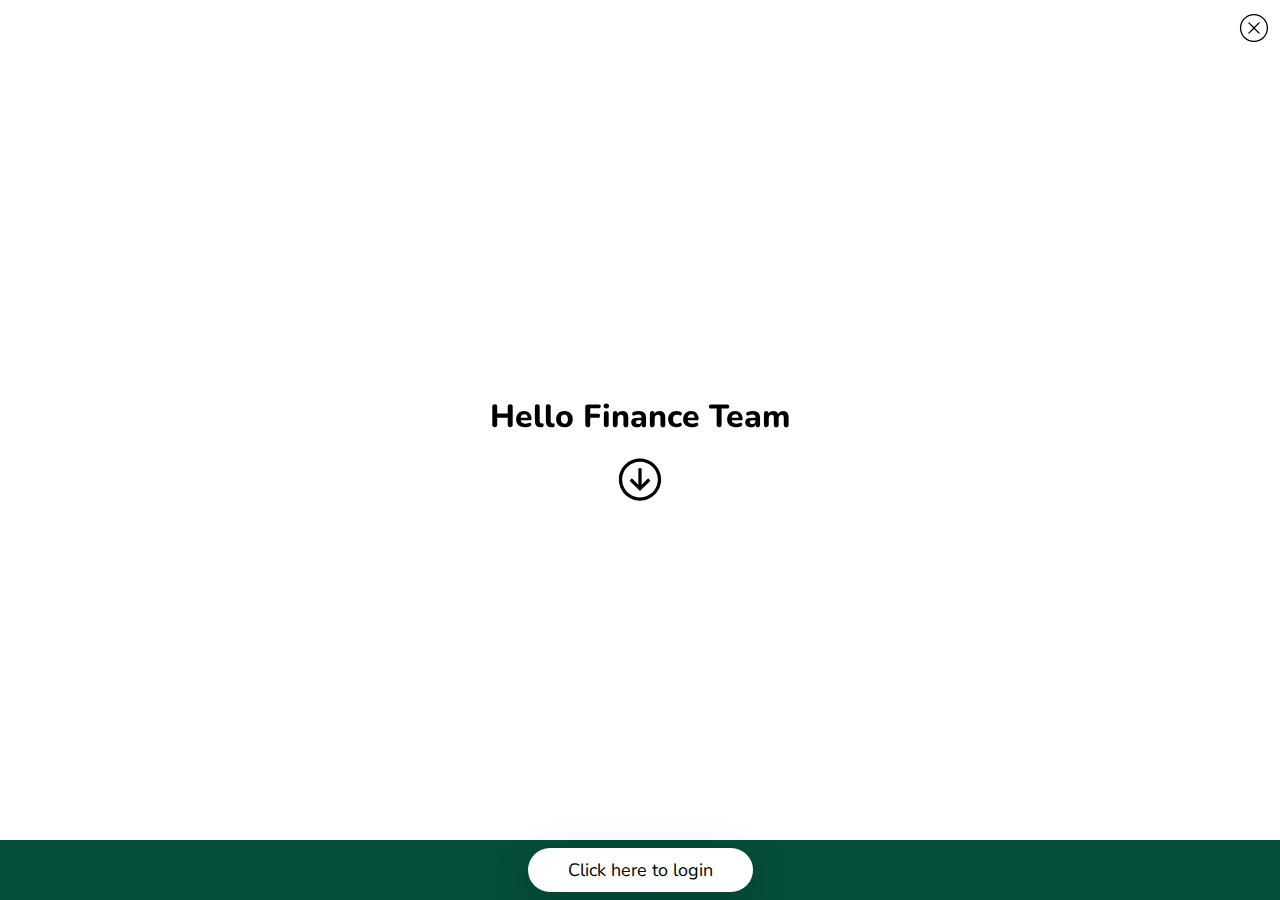
<file: gsa/main/login-finance.html>
<!DOCTYPE html>
<html lang="en">
<head>
    <meta charset="UTF-8">
    <meta http-equiv="X-UA-Compatible" content="IE=edge">
    <meta name="viewport" content="width=device-width, initial-scale=1.0">
    <title>Login Finance Green Sandbox Advisory</title>
    <link rel="stylesheet" href="Password style.css">
</head>

<body>

    <div class="scroll-down">Hello Finance Team
        <svg xmlns="http://www.w3.org/2000/svg" viewBox="0 0 32 32">
            <path
                d="M16 3C8.832031 3 3 8.832031 3 16s5.832031 13 13 13 13-5.832031 13-13S23.167969 3 16 3zm0 2c6.085938 0 11 4.914063 11 11 0 6.085938-4.914062 11-11 11-6.085937 0-11-4.914062-11-11C5 9.914063 9.914063 5 16 5zm-1 4v10.28125l-4-4-1.40625 1.4375L16 23.125l6.40625-6.40625L21 15.28125l-4 4V9z" />
        </svg>
    </div>
    <button class="iconbutton closelogin">
        <svg xmlns="http://www.w3.org/2000/svg" viewBox="0 0 50 50">
            <path
                d="M 25 3 C 12.86158 3 3 12.86158 3 25 C 3 37.13842 12.86158 47 25 47 C 37.13842 47 47 37.13842 47 25 C 47 12.86158 37.13842 3 25 3 z M 25 5 C 36.05754 5 45 13.94246 45 25 C 45 36.05754 36.05754 45 25 45 C 13.94246 45 5 36.05754 5 25 C 5 13.94246 13.94246 5 25 5 z M 16.990234 15.990234 A 1.0001 1.0001 0 0 0 16.292969 17.707031 L 23.585938 25 L 16.292969 32.292969 A 1.0001 1.0001 0 1 0 17.707031 33.707031 L 25 26.414062 L 32.292969 33.707031 A 1.0001 1.0001 0 1 0 33.707031 32.292969 L 26.414062 25 L 33.707031 17.707031 A 1.0001 1.0001 0 0 0 32.980469 15.990234 A 1.0001 1.0001 0 0 0 32.292969 16.292969 L 25 23.585938 L 17.707031 16.292969 A 1.0001 1.0001 0 0 0 16.990234 15.990234 z">
            </path>
        </svg>
    </button>
    <div class="container"></div>

    <div class="modal">
        <div class="modal-container">
            <div class="modal-left">
                <h1 class="modal-title">Finance Team!</h1>
                <p class="modal-desc"></p>
                <form name="login">
                    <div class="input-block">
                        <label for="username" class="input-label">Username</label>
                        <input type="text" name="username" id="username" placeholder="Username">
                    </div>
                    <div class="input-block">
                        <label for="password" class="input-label">Password</label>
                        <input type="password" name="password" id="password" placeholder="Password">
                    </div>
                    <div class="modal-buttons">
                        <button class="input-button" type="button" onClick="Login()">Login</button>
                    </div>
                </form>
                <br>
                </div>
            <div class="modal-right">
                <img src="img/Green Sandbox Advisory.png"
                    alt="">
            </div>
            <button class="icon-button close-button">
                <svg xmlns="http://www.w3.org/2000/svg" viewBox="0 0 50 50">
                    <path
                        d="M 25 3 C 12.86158 3 3 12.86158 3 25 C 3 37.13842 12.86158 47 25 47 C 37.13842 47 47 37.13842 47 25 C 47 12.86158 37.13842 3 25 3 z M 25 5 C 36.05754 5 45 13.94246 45 25 C 45 36.05754 36.05754 45 25 45 C 13.94246 45 5 36.05754 5 25 C 5 13.94246 13.94246 5 25 5 z M 16.990234 15.990234 A 1.0001 1.0001 0 0 0 16.292969 17.707031 L 23.585938 25 L 16.292969 32.292969 A 1.0001 1.0001 0 1 0 17.707031 33.707031 L 25 26.414062 L 32.292969 33.707031 A 1.0001 1.0001 0 1 0 33.707031 32.292969 L 26.414062 25 L 33.707031 17.707031 A 1.0001 1.0001 0 0 0 32.980469 15.990234 A 1.0001 1.0001 0 0 0 32.292969 16.292969 L 25 23.585938 L 17.707031 16.292969 A 1.0001 1.0001 0 0 0 16.990234 15.990234 z">
                    </path>
                </svg>
            </button>
        </div>
        <button class="modal-button">Click here to login</button>
    </div>

    
    <script>

        // Login System Logic
        function Login() {
  var done = 0;
  var username = document.login.username.value;
  username = username.toLowerCase();
  var password = document.login.password.value;
  password = password.toLowerCase();

  var validUsernames = ["joses"]; // Daftar username yang valid
  var validPasswords = ["123"]; // Daftar password yang valid

  // Memeriksa apakah username dan password cocok dengan salah satu kombinasi yang valid
  for (var i = 0; i < validUsernames.length; i++) {
    if (username === validUsernames[i] && password === validPasswords[i]) {
      done = 1;
      window.location.href = "gsa-finance.html";
      // Mengosongkan input username dan password
    document.login.username.value = "";
    document.login.password.value = "";
      break;
    }
  }
  if (done === 0) {
    alert("Username/Password yang anda masukan salah!");
    
    // Mengosongkan input username dan password
    document.login.username.value = "";
    document.login.password.value = "";
  }
}

        // Javascript Template 
        const body = document.querySelector("body");
        const modal = document.querySelector(".modal");
        const modalButton = document.querySelector(".modal-button");
        const closeButton = document.querySelector(".close-button");
        const closelogin = document.querySelector(".closelogin");
        const scrollDown = document.querySelector(".scroll-down");
        let isOpened = false;

        const openModal = () => {
            modal.classList.add("is-open");
            body.style.overflow = "hidden";
        };

        const closeModal = () => {
            modal.classList.remove("is-open");
            body.style.overflow = "initial";
        };

        window.addEventListener("scroll", () => {
            if (window.scrollY > window.innerHeight / 3 && !isOpened) {
                isOpened = true;
                scrollDown.style.display = "none";
                openModal();
            }
        });

        modalButton.addEventListener("click", openModal);
        closeButton.addEventListener("click", closeModal);
        closelogin.addEventListener("click", function() {
        window.location.href = "gsa-Internal.html";
});

        document.onkeydown = evt => {
            evt = evt || window.event;
            evt.keyCode === 27 ? closeModal() : false;
        };

    </script>
</body>
</html>
</file>
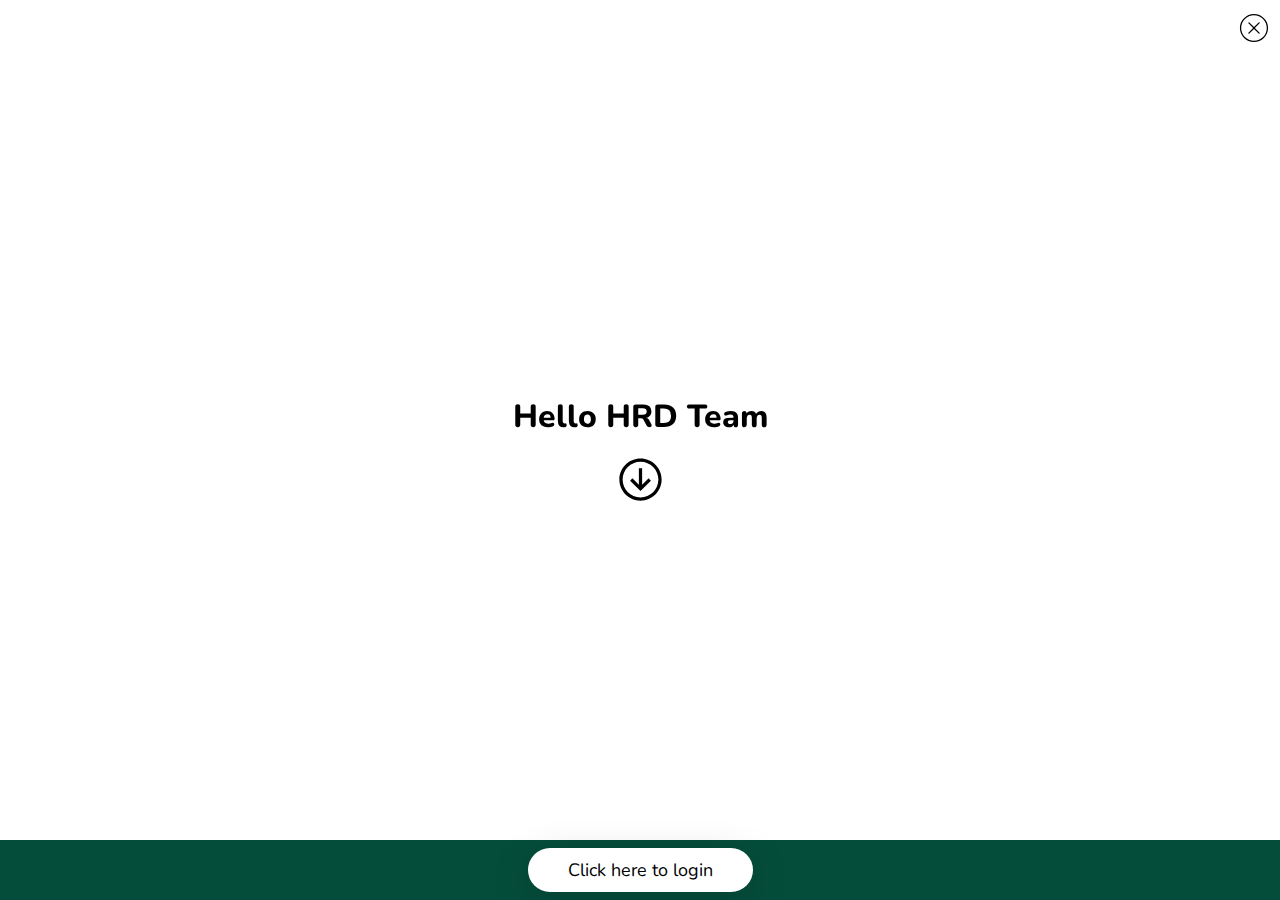
<file: gsa/main/login-hrd.html>
<!DOCTYPE html>
<html lang="en">
<head>
    <meta charset="UTF-8">
    <meta http-equiv="X-UA-Compatible" content="IE=edge">
    <meta name="viewport" content="width=device-width, initial-scale=1.0">
    <title>Login HRD Green Sandbox Advisory</title>
    <link rel="stylesheet" href="Password style.css">
</head>

<body>

    <div class="scroll-down">Hello HRD Team
        <svg xmlns="http://www.w3.org/2000/svg" viewBox="0 0 32 32">
            <path
                d="M16 3C8.832031 3 3 8.832031 3 16s5.832031 13 13 13 13-5.832031 13-13S23.167969 3 16 3zm0 2c6.085938 0 11 4.914063 11 11 0 6.085938-4.914062 11-11 11-6.085937 0-11-4.914062-11-11C5 9.914063 9.914063 5 16 5zm-1 4v10.28125l-4-4-1.40625 1.4375L16 23.125l6.40625-6.40625L21 15.28125l-4 4V9z" />
        </svg>
    </div>
    <button class="iconbutton closelogin">
        <svg xmlns="http://www.w3.org/2000/svg" viewBox="0 0 50 50">
            <path
                d="M 25 3 C 12.86158 3 3 12.86158 3 25 C 3 37.13842 12.86158 47 25 47 C 37.13842 47 47 37.13842 47 25 C 47 12.86158 37.13842 3 25 3 z M 25 5 C 36.05754 5 45 13.94246 45 25 C 45 36.05754 36.05754 45 25 45 C 13.94246 45 5 36.05754 5 25 C 5 13.94246 13.94246 5 25 5 z M 16.990234 15.990234 A 1.0001 1.0001 0 0 0 16.292969 17.707031 L 23.585938 25 L 16.292969 32.292969 A 1.0001 1.0001 0 1 0 17.707031 33.707031 L 25 26.414062 L 32.292969 33.707031 A 1.0001 1.0001 0 1 0 33.707031 32.292969 L 26.414062 25 L 33.707031 17.707031 A 1.0001 1.0001 0 0 0 32.980469 15.990234 A 1.0001 1.0001 0 0 0 32.292969 16.292969 L 25 23.585938 L 17.707031 16.292969 A 1.0001 1.0001 0 0 0 16.990234 15.990234 z">
            </path>
        </svg>
    </button>
    <div class="container"></div>

    <div class="modal">
        <div class="modal-container">
            <div class="modal-left">
                <h1 class="modal-title">HRD Team!</h1>
                <p class="modal-desc"></p>
                <form name="login">
                    <div class="input-block">
                        <label for="username" class="input-label">Username</label>
                        <input type="text" name="username" id="username" placeholder="Username">
                    </div>
                    <div class="input-block">
                        <label for="password" class="input-label">Password</label>
                        <input type="password" name="password" id="password" placeholder="Password">
                    </div>
                    <div class="modal-buttons">
                        <button class="input-button" type="button" onClick="Login()">Login</button>
                    </div>
                </form>
                <br>
                </div>
            <div class="modal-right">
                <img src="img/Green Sandbox Advisory.png"
                    alt="">
            </div>
            <button class="icon-button close-button">
                <svg xmlns="http://www.w3.org/2000/svg" viewBox="0 0 50 50">
                    <path
                        d="M 25 3 C 12.86158 3 3 12.86158 3 25 C 3 37.13842 12.86158 47 25 47 C 37.13842 47 47 37.13842 47 25 C 47 12.86158 37.13842 3 25 3 z M 25 5 C 36.05754 5 45 13.94246 45 25 C 45 36.05754 36.05754 45 25 45 C 13.94246 45 5 36.05754 5 25 C 5 13.94246 13.94246 5 25 5 z M 16.990234 15.990234 A 1.0001 1.0001 0 0 0 16.292969 17.707031 L 23.585938 25 L 16.292969 32.292969 A 1.0001 1.0001 0 1 0 17.707031 33.707031 L 25 26.414062 L 32.292969 33.707031 A 1.0001 1.0001 0 1 0 33.707031 32.292969 L 26.414062 25 L 33.707031 17.707031 A 1.0001 1.0001 0 0 0 32.980469 15.990234 A 1.0001 1.0001 0 0 0 32.292969 16.292969 L 25 23.585938 L 17.707031 16.292969 A 1.0001 1.0001 0 0 0 16.990234 15.990234 z">
                    </path>
                </svg>
            </button>
        </div>
        <button class="modal-button">Click here to login</button>
    </div>

    
    <script>

        // Login System Logic
        function Login() {
  var done = 0;
  var username = document.login.username.value;
  username = username.toLowerCase();
  var password = document.login.password.value;
  password = password.toLowerCase();

  var validUsernames = ["joses"]; // Daftar username yang valid
  var validPasswords = ["123"]; // Daftar password yang valid

  // Memeriksa apakah username dan password cocok dengan salah satu kombinasi yang valid
  for (var i = 0; i < validUsernames.length; i++) {
    if (username === validUsernames[i] && password === validPasswords[i]) {
      done = 1;
      window.location.href = "#";
      // Mengosongkan input username dan password
    document.login.username.value = "";
    document.login.password.value = "";
      break;
    }
  }
  if (done === 0) {
    alert("Username/Password yang anda masukan salah!");
    
    // Mengosongkan input username dan password
    document.login.username.value = "";
    document.login.password.value = "";
  }
}

        // Javascript Template 
        const body = document.querySelector("body");
        const modal = document.querySelector(".modal");
        const modalButton = document.querySelector(".modal-button");
        const closeButton = document.querySelector(".close-button");
        const closelogin = document.querySelector(".closelogin");
        const scrollDown = document.querySelector(".scroll-down");
        let isOpened = false;

        const openModal = () => {
            modal.classList.add("is-open");
            body.style.overflow = "hidden";
        };

        const closeModal = () => {
            modal.classList.remove("is-open");
            body.style.overflow = "initial";
        };

        window.addEventListener("scroll", () => {
            if (window.scrollY > window.innerHeight / 3 && !isOpened) {
                isOpened = true;
                scrollDown.style.display = "none";
                openModal();
            }
        });

        modalButton.addEventListener("click", openModal);
        closeButton.addEventListener("click", closeModal);
        closelogin.addEventListener("click", function() {
        window.location.href = "gsa-Internal.html";
});

        document.onkeydown = evt => {
            evt = evt || window.event;
            evt.keyCode === 27 ? closeModal() : false;
        };

    </script>
</body>
</html>
</file>
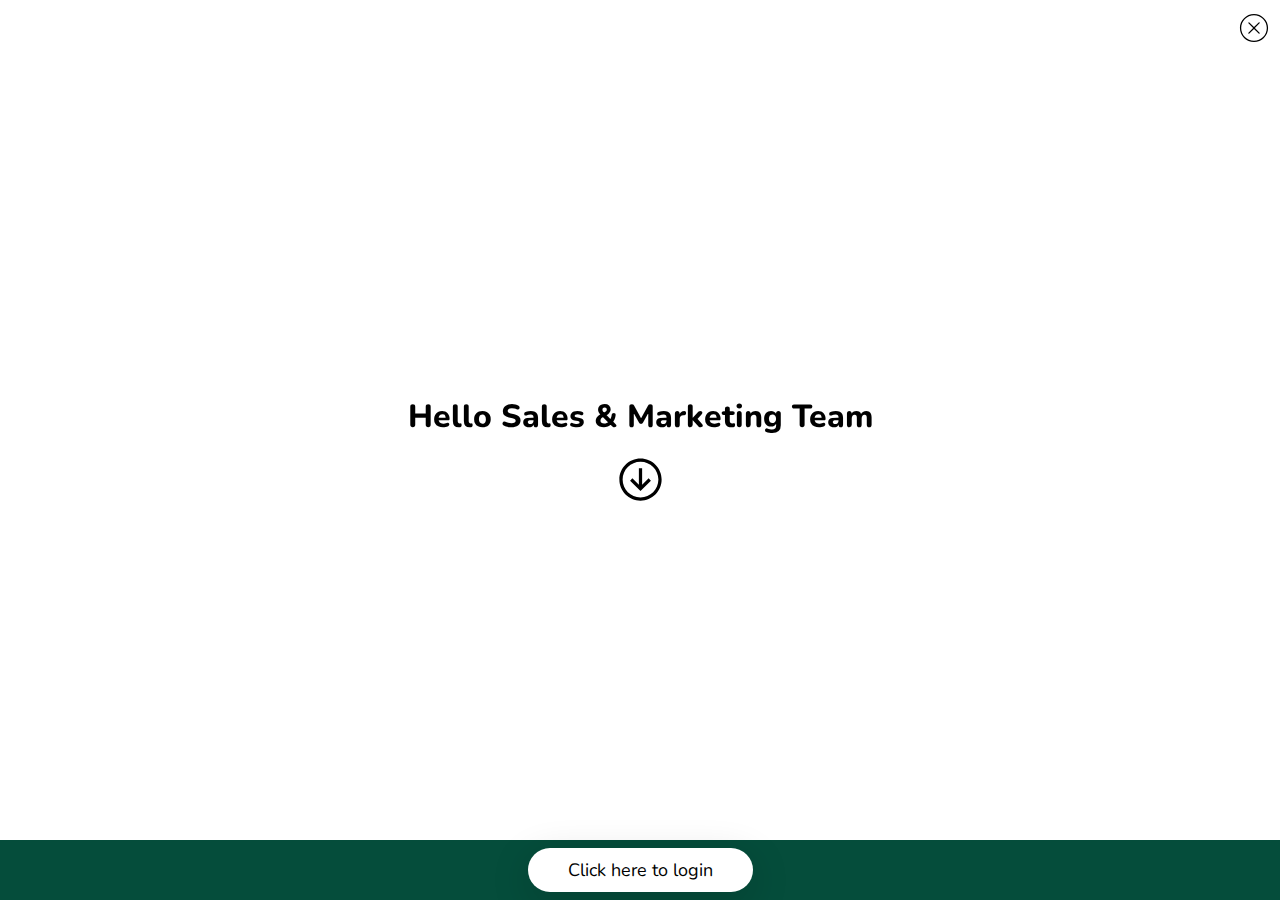
<file: gsa/main/login-sm.html>
<!DOCTYPE html>
<html lang="en">
<head>
    <meta charset="UTF-8">
    <meta http-equiv="X-UA-Compatible" content="IE=edge">
    <meta name="viewport" content="width=device-width, initial-scale=1.0">
    <title>Login SM Green Sandbox Advisory</title>
    <link rel="stylesheet" href="Password style.css">
</head>

<body>

    <div class="scroll-down">Hello Sales & Marketing Team
        <svg xmlns="http://www.w3.org/2000/svg" viewBox="0 0 32 32">
            <path
                d="M16 3C8.832031 3 3 8.832031 3 16s5.832031 13 13 13 13-5.832031 13-13S23.167969 3 16 3zm0 2c6.085938 0 11 4.914063 11 11 0 6.085938-4.914062 11-11 11-6.085937 0-11-4.914062-11-11C5 9.914063 9.914063 5 16 5zm-1 4v10.28125l-4-4-1.40625 1.4375L16 23.125l6.40625-6.40625L21 15.28125l-4 4V9z" />
        </svg>
    </div>
    <button class="iconbutton closelogin">
        <svg xmlns="http://www.w3.org/2000/svg" viewBox="0 0 50 50">
            <path
                d="M 25 3 C 12.86158 3 3 12.86158 3 25 C 3 37.13842 12.86158 47 25 47 C 37.13842 47 47 37.13842 47 25 C 47 12.86158 37.13842 3 25 3 z M 25 5 C 36.05754 5 45 13.94246 45 25 C 45 36.05754 36.05754 45 25 45 C 13.94246 45 5 36.05754 5 25 C 5 13.94246 13.94246 5 25 5 z M 16.990234 15.990234 A 1.0001 1.0001 0 0 0 16.292969 17.707031 L 23.585938 25 L 16.292969 32.292969 A 1.0001 1.0001 0 1 0 17.707031 33.707031 L 25 26.414062 L 32.292969 33.707031 A 1.0001 1.0001 0 1 0 33.707031 32.292969 L 26.414062 25 L 33.707031 17.707031 A 1.0001 1.0001 0 0 0 32.980469 15.990234 A 1.0001 1.0001 0 0 0 32.292969 16.292969 L 25 23.585938 L 17.707031 16.292969 A 1.0001 1.0001 0 0 0 16.990234 15.990234 z">
            </path>
        </svg>
    </button>
    <div class="container"></div>

    <div class="modal">
        <div class="modal-container">
            <div class="modal-left">
                <h1 class="modal-title">Sales & Marketing!</h1>
                <p class="modal-desc"></p>
                <form name="login">
                    <div class="input-block">
                        <label for="username" class="input-label">Username</label>
                        <input type="text" name="username" id="username" placeholder="Username">
                    </div>
                    <div class="input-block">
                        <label for="password" class="input-label">Password</label>
                        <input type="password" name="password" id="password" placeholder="Password">
                    </div>
                    <div class="modal-buttons">
                        <button class="input-button" type="button" onClick="Login()">Login</button>
                    </div>
                </form>
                <br>
                </div>
            <div class="modal-right">
                <img src="img/Green Sandbox Advisory.png"
                    alt="">
            </div>
            <button class="icon-button close-button">
                <svg xmlns="http://www.w3.org/2000/svg" viewBox="0 0 50 50">
                    <path
                        d="M 25 3 C 12.86158 3 3 12.86158 3 25 C 3 37.13842 12.86158 47 25 47 C 37.13842 47 47 37.13842 47 25 C 47 12.86158 37.13842 3 25 3 z M 25 5 C 36.05754 5 45 13.94246 45 25 C 45 36.05754 36.05754 45 25 45 C 13.94246 45 5 36.05754 5 25 C 5 13.94246 13.94246 5 25 5 z M 16.990234 15.990234 A 1.0001 1.0001 0 0 0 16.292969 17.707031 L 23.585938 25 L 16.292969 32.292969 A 1.0001 1.0001 0 1 0 17.707031 33.707031 L 25 26.414062 L 32.292969 33.707031 A 1.0001 1.0001 0 1 0 33.707031 32.292969 L 26.414062 25 L 33.707031 17.707031 A 1.0001 1.0001 0 0 0 32.980469 15.990234 A 1.0001 1.0001 0 0 0 32.292969 16.292969 L 25 23.585938 L 17.707031 16.292969 A 1.0001 1.0001 0 0 0 16.990234 15.990234 z">
                    </path>
                </svg>
            </button>
        </div>
        <button class="modal-button">Click here to login</button>
    </div>

    
    <script>

        // Login System Logic
        function Login() {
  var done = 0;
  var username = document.login.username.value;
  username = username.toLowerCase();
  var password = document.login.password.value;
  password = password.toLowerCase();

  var validUsernames = ["joses"]; // Daftar username yang valid
  var validPasswords = ["123"]; // Daftar password yang valid

  // Memeriksa apakah username dan password cocok dengan salah satu kombinasi yang valid
  for (var i = 0; i < validUsernames.length; i++) {
    if (username === validUsernames[i] && password === validPasswords[i]) {
      done = 1;
      window.location.href = "#";
      // Mengosongkan input username dan password
    document.login.username.value = "";
    document.login.password.value = "";
      break;
    }
  }
  if (done === 0) {
    alert("Username/Password yang anda masukan salah!");
    
    // Mengosongkan input username dan password
    document.login.username.value = "";
    document.login.password.value = "";
  }
}

        // Javascript Template 
        const body = document.querySelector("body");
        const modal = document.querySelector(".modal");
        const modalButton = document.querySelector(".modal-button");
        const closeButton = document.querySelector(".close-button");
        const closelogin = document.querySelector(".closelogin");
        const scrollDown = document.querySelector(".scroll-down");
        let isOpened = false;

        const openModal = () => {
            modal.classList.add("is-open");
            body.style.overflow = "hidden";
        };

        const closeModal = () => {
            modal.classList.remove("is-open");
            body.style.overflow = "initial";
        };

        window.addEventListener("scroll", () => {
            if (window.scrollY > window.innerHeight / 3 && !isOpened) {
                isOpened = true;
                scrollDown.style.display = "none";
                openModal();
            }
        });

        modalButton.addEventListener("click", openModal);
        closeButton.addEventListener("click", closeModal);
        closelogin.addEventListener("click", function() {
        window.location.href = "gsa-Internal.html";
});

        document.onkeydown = evt => {
            evt = evt || window.event;
            evt.keyCode === 27 ? closeModal() : false;
        };

    </script>
</body>
</html>
</file>
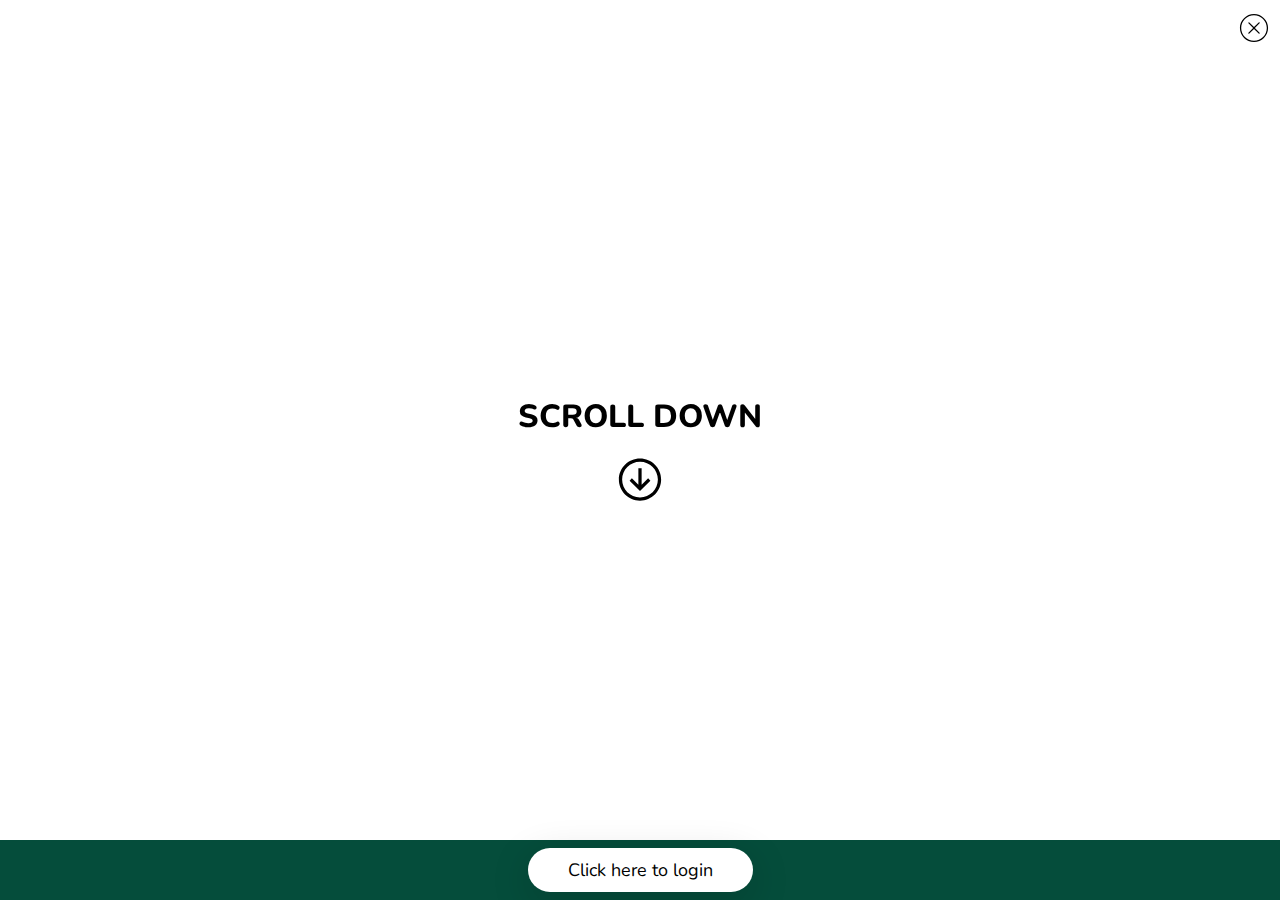
<file: gsa/main/login.html>
<!DOCTYPE html>
<html lang="en">
<head>
    <meta charset="UTF-8">
    <meta http-equiv="X-UA-Compatible" content="IE=edge">
    <meta name="viewport" content="width=device-width, initial-scale=1.0">
    <title>Login Green Sandbox Advisory</title>
    <link rel="stylesheet" href="Password style.css">
</head>

<body>

    <div class="scroll-down">SCROLL DOWN
        <svg xmlns="http://www.w3.org/2000/svg" viewBox="0 0 32 32">
            <path
                d="M16 3C8.832031 3 3 8.832031 3 16s5.832031 13 13 13 13-5.832031 13-13S23.167969 3 16 3zm0 2c6.085938 0 11 4.914063 11 11 0 6.085938-4.914062 11-11 11-6.085937 0-11-4.914062-11-11C5 9.914063 9.914063 5 16 5zm-1 4v10.28125l-4-4-1.40625 1.4375L16 23.125l6.40625-6.40625L21 15.28125l-4 4V9z" />
        </svg>
    </div>
    <button class="iconbutton closelogin">
        <svg xmlns="http://www.w3.org/2000/svg" viewBox="0 0 50 50">
            <path
                d="M 25 3 C 12.86158 3 3 12.86158 3 25 C 3 37.13842 12.86158 47 25 47 C 37.13842 47 47 37.13842 47 25 C 47 12.86158 37.13842 3 25 3 z M 25 5 C 36.05754 5 45 13.94246 45 25 C 45 36.05754 36.05754 45 25 45 C 13.94246 45 5 36.05754 5 25 C 5 13.94246 13.94246 5 25 5 z M 16.990234 15.990234 A 1.0001 1.0001 0 0 0 16.292969 17.707031 L 23.585938 25 L 16.292969 32.292969 A 1.0001 1.0001 0 1 0 17.707031 33.707031 L 25 26.414062 L 32.292969 33.707031 A 1.0001 1.0001 0 1 0 33.707031 32.292969 L 26.414062 25 L 33.707031 17.707031 A 1.0001 1.0001 0 0 0 32.980469 15.990234 A 1.0001 1.0001 0 0 0 32.292969 16.292969 L 25 23.585938 L 17.707031 16.292969 A 1.0001 1.0001 0 0 0 16.990234 15.990234 z">
            </path>
        </svg>
    </button>
    <div class="container"></div>

    <div class="modal">
        <div class="modal-container">
            <div class="modal-left">
                <h1 class="modal-title">Welcome!</h1>
                <p class="modal-desc"></p>
                <form name="login">
                    <div class="input-block">
                        <label for="username" class="input-label">Username</label>
                        <input type="text" name="username" id="username" placeholder="Username">
                    </div>
                    <div class="input-block">
                        <label for="password" class="input-label">Password</label>
                        <input type="password" name="password" id="password" placeholder="Password">
                    </div>
                    <div class="modal-buttons">
                        <button class="input-button" type="button" onClick="Login()">Login</button>
                    </div>
                </form>
                <br>
                <p class="sign-up">Recover password? <a href="recovery-form.html">Click here</a></p>
                <p class="sign-up">Don't have an account yet? <a href="registration-form.html">Click here</a></p>
            </div>
            <div class="modal-right">
                <img src="img/Green Sandbox Advisory.png"
                    alt="">
            </div>
            <button class="icon-button close-button">
                <svg xmlns="http://www.w3.org/2000/svg" viewBox="0 0 50 50">
                    <path
                        d="M 25 3 C 12.86158 3 3 12.86158 3 25 C 3 37.13842 12.86158 47 25 47 C 37.13842 47 47 37.13842 47 25 C 47 12.86158 37.13842 3 25 3 z M 25 5 C 36.05754 5 45 13.94246 45 25 C 45 36.05754 36.05754 45 25 45 C 13.94246 45 5 36.05754 5 25 C 5 13.94246 13.94246 5 25 5 z M 16.990234 15.990234 A 1.0001 1.0001 0 0 0 16.292969 17.707031 L 23.585938 25 L 16.292969 32.292969 A 1.0001 1.0001 0 1 0 17.707031 33.707031 L 25 26.414062 L 32.292969 33.707031 A 1.0001 1.0001 0 1 0 33.707031 32.292969 L 26.414062 25 L 33.707031 17.707031 A 1.0001 1.0001 0 0 0 32.980469 15.990234 A 1.0001 1.0001 0 0 0 32.292969 16.292969 L 25 23.585938 L 17.707031 16.292969 A 1.0001 1.0001 0 0 0 16.990234 15.990234 z">
                    </path>
                </svg>
            </button>
        </div>
        <button class="modal-button">Click here to login</button>
    </div>

    
    <script>

        // Login System Logic
        function Login() {
  var done = 0;
  var username = document.login.username.value;
  username = username.toLowerCase();
  var password = document.login.password.value;
  password = password.toLowerCase();

  var validUsernames = ["joses"]; // Daftar username yang valid
  var validPasswords = ["123"]; // Daftar password yang valid

  // Memeriksa apakah username dan password cocok dengan salah satu kombinasi yang valid
  for (var i = 0; i < validUsernames.length; i++) {
    if (username === validUsernames[i] && password === validPasswords[i]) {
      done = 1;
      window.location.href = "gsa-Internal.html";
      // Mengosongkan input username dan password
    document.login.username.value = "";
    document.login.password.value = "";
      break;
    }
  }
  if (done === 0) {
    alert("Username/Password yang anda masukan salah!");
    
    // Mengosongkan input username dan password
    document.login.username.value = "";
    document.login.password.value = "";
  }
}

        // Javascript Template 
        const body = document.querySelector("body");
        const modal = document.querySelector(".modal");
        const modalButton = document.querySelector(".modal-button");
        const closeButton = document.querySelector(".close-button");
        const closelogin = document.querySelector(".closelogin");
        const scrollDown = document.querySelector(".scroll-down");
        let isOpened = false;

        const openModal = () => {
            modal.classList.add("is-open");
            body.style.overflow = "hidden";
        };

        const closeModal = () => {
            modal.classList.remove("is-open");
            body.style.overflow = "initial";
        };

        window.addEventListener("scroll", () => {
            if (window.scrollY > window.innerHeight / 3 && !isOpened) {
                isOpened = true;
                scrollDown.style.display = "none";
                openModal();
            }
        });

        modalButton.addEventListener("click", openModal);
        closeButton.addEventListener("click", closeModal);
        closelogin.addEventListener("click", function() {
        window.location.href = "index.html";
});

        document.onkeydown = evt => {
            evt = evt || window.event;
            evt.keyCode === 27 ? closeModal() : false;
        };

    </script>
</body>
</html>
</file>
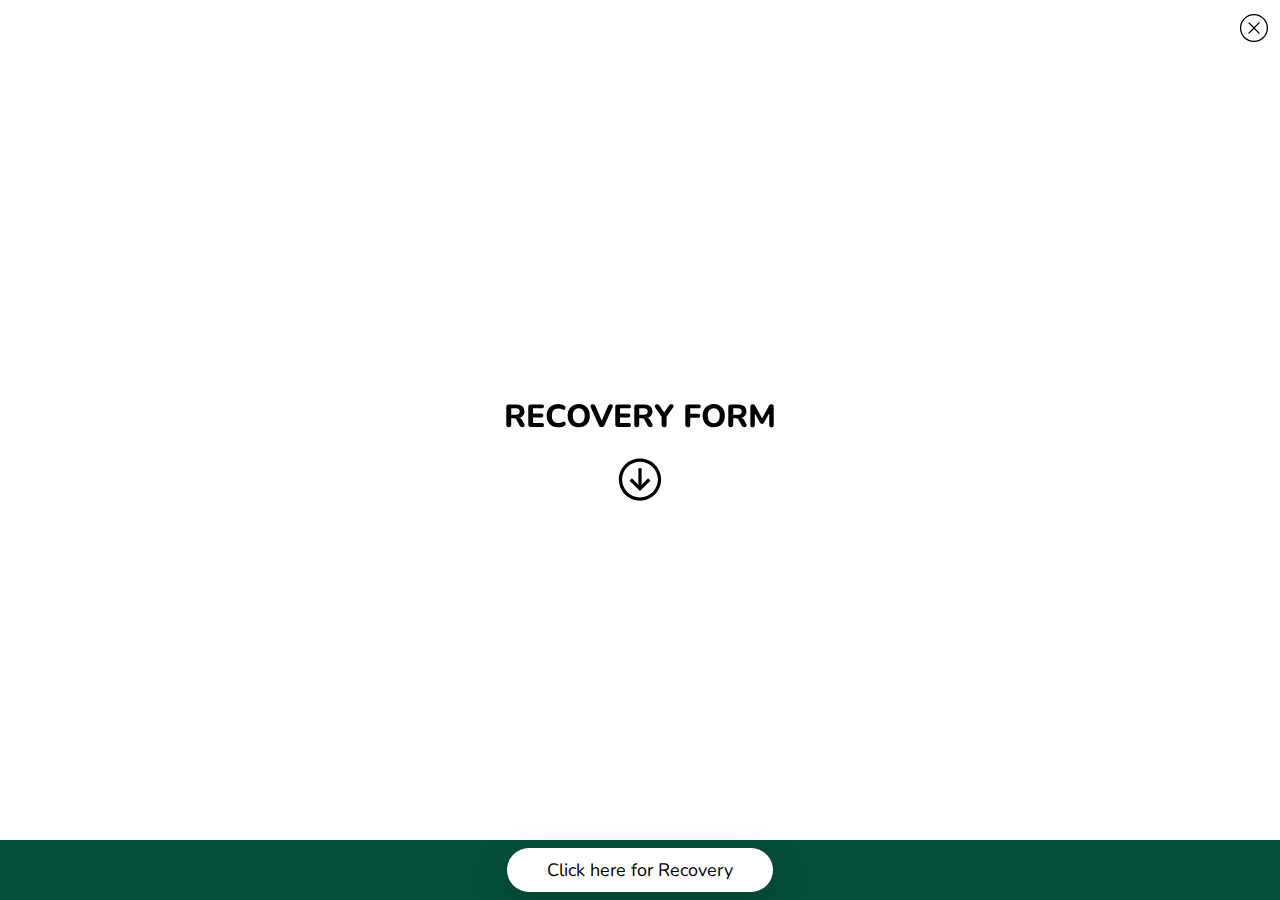
<file: gsa/main/recovery-form.html>
<!DOCTYPE html>
<html lang="en">
<head>
    <meta charset="UTF-8">
    <meta http-equiv="X-UA-Compatible" content="IE=edge">
    <meta name="viewport" content="width=device-width, initial-scale=1.0">
    <title>Recovery Green Sandbox Advisory</title>
    <link rel="stylesheet" href="Password style.css">
</head>

<body>

    
    <div class="scroll-down"> RECOVERY FORM
        <svg xmlns="http://www.w3.org/2000/svg" viewBox="0 0 32 32">
            <path
                d="M16 3C8.832031 3 3 8.832031 3 16s5.832031 13 13 13 13-5.832031 13-13S23.167969 3 16 3zm0 2c6.085938 0 11 4.914063 11 11 0 6.085938-4.914062 11-11 11-6.085937 0-11-4.914062-11-11C5 9.914063 9.914063 5 16 5zm-1 4v10.28125l-4-4-1.40625 1.4375L16 23.125l6.40625-6.40625L21 15.28125l-4 4V9z" />
        </svg>
    </div>
    <button class="iconbutton closelogin">
        <svg xmlns="http://www.w3.org/2000/svg" viewBox="0 0 50 50">
            <path
                d="M 25 3 C 12.86158 3 3 12.86158 3 25 C 3 37.13842 12.86158 47 25 47 C 37.13842 47 47 37.13842 47 25 C 47 12.86158 37.13842 3 25 3 z M 25 5 C 36.05754 5 45 13.94246 45 25 C 45 36.05754 36.05754 45 25 45 C 13.94246 45 5 36.05754 5 25 C 5 13.94246 13.94246 5 25 5 z M 16.990234 15.990234 A 1.0001 1.0001 0 0 0 16.292969 17.707031 L 23.585938 25 L 16.292969 32.292969 A 1.0001 1.0001 0 1 0 17.707031 33.707031 L 25 26.414062 L 32.292969 33.707031 A 1.0001 1.0001 0 1 0 33.707031 32.292969 L 26.414062 25 L 33.707031 17.707031 A 1.0001 1.0001 0 0 0 32.980469 15.990234 A 1.0001 1.0001 0 0 0 32.292969 16.292969 L 25 23.585938 L 17.707031 16.292969 A 1.0001 1.0001 0 0 0 16.990234 15.990234 z">
            </path>
        </svg>
    </button>
    <div class="container"></div>

    
    <div class="modal">
        <div class="modal-container">
            <div class="modal-left">
                <h1 class="modal-title">Recovery!</h1>
                <p class="modal-desc"></p>
                <form name="login">
                    <div class="input-block">
                        <label for="username" class="input-label">Username</label>
                        <input type="text" name="username" id="username" placeholder="Username">
                    </div>
                    <div class="input-block">
                        <label for="reason" class="input-label">Reason</label>
                        <input type="text" name="reason" id="reason" placeholder="Reason">
                    </div>
                    <div class="modal-buttons">
                        <button class="input-button" type="button" onClick="Login()">Submit</button>
                    </div>
                </form>
                <br>
                <p class="sign-up">Back to login <a href="login.html">Click here</a></p>
            </div>
            <div class="modal-right">
                <img src="img/Green Sandbox Advisory.png"
                    alt="">
            </div>
            <button class="icon-button close-button">
                <svg xmlns="http://www.w3.org/2000/svg" viewBox="0 0 50 50">
                    <path
                        d="M 25 3 C 12.86158 3 3 12.86158 3 25 C 3 37.13842 12.86158 47 25 47 C 37.13842 47 47 37.13842 47 25 C 47 12.86158 37.13842 3 25 3 z M 25 5 C 36.05754 5 45 13.94246 45 25 C 45 36.05754 36.05754 45 25 45 C 13.94246 45 5 36.05754 5 25 C 5 13.94246 13.94246 5 25 5 z M 16.990234 15.990234 A 1.0001 1.0001 0 0 0 16.292969 17.707031 L 23.585938 25 L 16.292969 32.292969 A 1.0001 1.0001 0 1 0 17.707031 33.707031 L 25 26.414062 L 32.292969 33.707031 A 1.0001 1.0001 0 1 0 33.707031 32.292969 L 26.414062 25 L 33.707031 17.707031 A 1.0001 1.0001 0 0 0 32.980469 15.990234 A 1.0001 1.0001 0 0 0 32.292969 16.292969 L 25 23.585938 L 17.707031 16.292969 A 1.0001 1.0001 0 0 0 16.990234 15.990234 z">
                    </path>
                </svg>
            </button>
        </div>
        <button class="modal-button">Click here for Recovery</button>
    </div>

    
    <script>

        // Login System Logic
        function Login() {
            var done = 0;
            var username = document.login.username.value;
            username = username.toLowerCase();
            var reason= document.login.reason.value;
            reason = reason.toLowerCase();
            
                // Mengosongkan input username dan password
    document.login.username.value = "";
    document.login.reason.value = "";
        }


        // Javascript Template 
        const body = document.querySelector("body");
        const modal = document.querySelector(".modal");
        const modalButton = document.querySelector(".modal-button");
        const closeButton = document.querySelector(".close-button");
        const closelogin = document.querySelector(".closelogin");
        const scrollDown = document.querySelector(".scroll-down");
        let isOpened = false;

        const openModal = () => {
            modal.classList.add("is-open");
            body.style.overflow = "hidden";
        };

        const closeModal = () => {
            modal.classList.remove("is-open");
            body.style.overflow = "initial";
        };

        window.addEventListener("scroll", () => {
            if (window.scrollY > window.innerHeight / 3 && !isOpened) {
                isOpened = true;
                scrollDown.style.display = "none";
                openModal();
            }
        });

        modalButton.addEventListener("click", openModal);
        closeButton.addEventListener("click", closeModal);
        closelogin.addEventListener("click", function() {
        window.location.href = "index.html";
});

        document.onkeydown = evt => {
            evt = evt || window.event;
            evt.keyCode === 27 ? closeModal() : false;
        };

    </script>
</body>
</html>
</file>
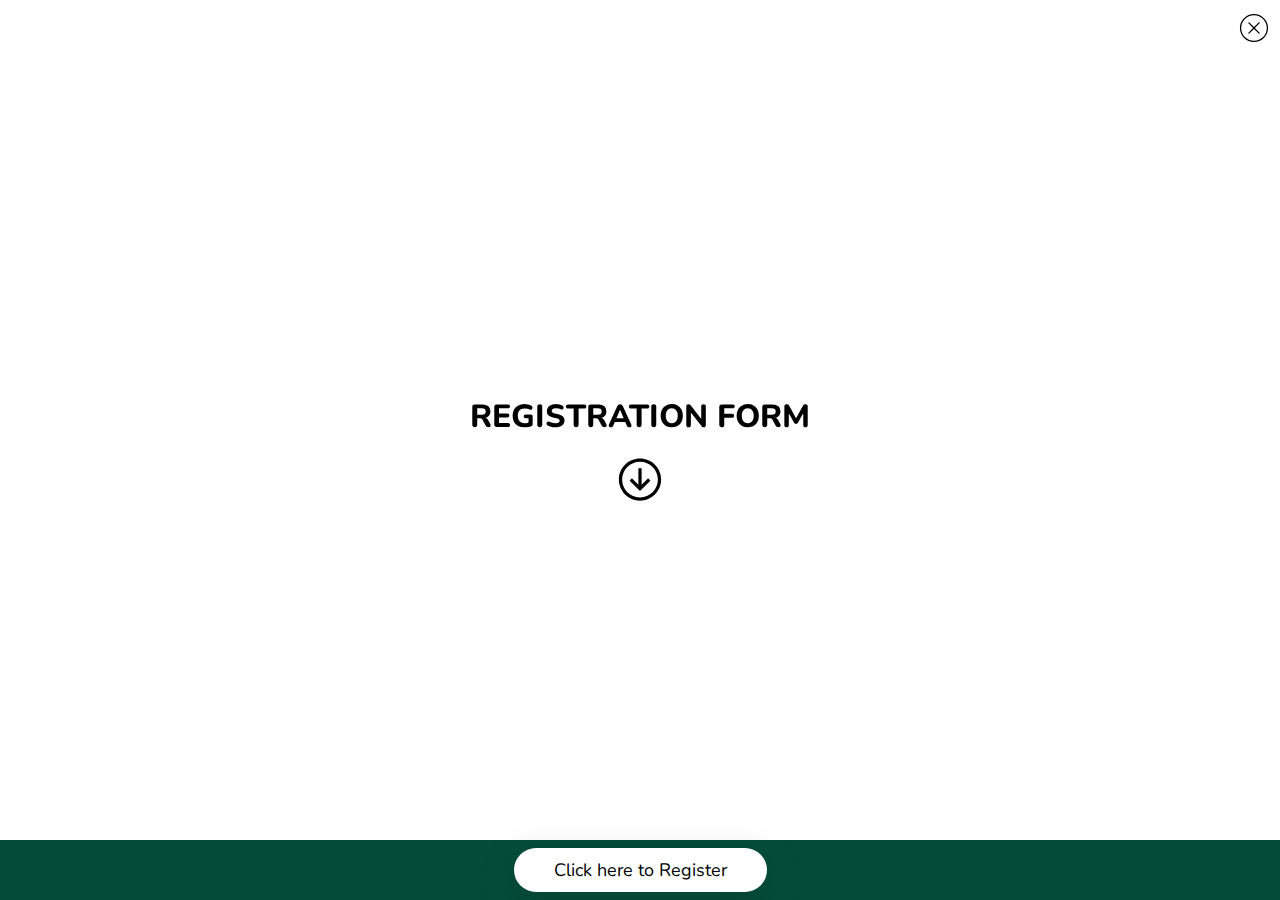
<file: gsa/main/registration-form.html>
<!DOCTYPE html>
<html lang="en">
<head>
    <meta charset="UTF-8">
    <meta http-equiv="X-UA-Compatible" content="IE=edge">
    <meta name="viewport" content="width=device-width, initial-scale=1.0">
    <title>Registration Green Sandbox Advisory</title>
    <link rel="stylesheet" href="Password style.css">
</head>

<body>

    
    <div class="scroll-down">REGISTRATION FORM
        <svg xmlns="http://www.w3.org/2000/svg" viewBox="0 0 32 32">
            <path
                d="M16 3C8.832031 3 3 8.832031 3 16s5.832031 13 13 13 13-5.832031 13-13S23.167969 3 16 3zm0 2c6.085938 0 11 4.914063 11 11 0 6.085938-4.914062 11-11 11-6.085937 0-11-4.914062-11-11C5 9.914063 9.914063 5 16 5zm-1 4v10.28125l-4-4-1.40625 1.4375L16 23.125l6.40625-6.40625L21 15.28125l-4 4V9z" />
        </svg>
    </div>
    <button class="iconbutton closelogin">
        <svg xmlns="http://www.w3.org/2000/svg" viewBox="0 0 50 50">
            <path
                d="M 25 3 C 12.86158 3 3 12.86158 3 25 C 3 37.13842 12.86158 47 25 47 C 37.13842 47 47 37.13842 47 25 C 47 12.86158 37.13842 3 25 3 z M 25 5 C 36.05754 5 45 13.94246 45 25 C 45 36.05754 36.05754 45 25 45 C 13.94246 45 5 36.05754 5 25 C 5 13.94246 13.94246 5 25 5 z M 16.990234 15.990234 A 1.0001 1.0001 0 0 0 16.292969 17.707031 L 23.585938 25 L 16.292969 32.292969 A 1.0001 1.0001 0 1 0 17.707031 33.707031 L 25 26.414062 L 32.292969 33.707031 A 1.0001 1.0001 0 1 0 33.707031 32.292969 L 26.414062 25 L 33.707031 17.707031 A 1.0001 1.0001 0 0 0 32.980469 15.990234 A 1.0001 1.0001 0 0 0 32.292969 16.292969 L 25 23.585938 L 17.707031 16.292969 A 1.0001 1.0001 0 0 0 16.990234 15.990234 z">
            </path>
        </svg>
    </button>
    <div class="container"></div>

    
    <div class="modal">
        <div class="modal-container">
            <div class="modal-left">
                <h1 class="modal-title">Registration!</h1>
                <form name="login">
                    <div class="input-block">
                        <label for="username" class="input-label">Username</label>
                        <input type="text" name="username" id="username" placeholder="Username">
                    </div>
                    <div class="input-block">
                        <label for="employeeID" class="input-label">Employee ID</label>
                        <input type="text" name="employeeID" id="employeeID" placeholder="0001">
                    </div>
                    <div class="input-block">
                        <label for="password" class="input-label">Password</label>
                        <input type="text" name="password" id="password" placeholder="Password">
                    </div>
                    <div class="modal-buttons">
                        <button class="input-button" type="button" onClick="Login()">Register</button>
                    </div>
                </form>
                <p class="sign-up">Back to login <a href="login.html">Click here</a></p>
            </div>
            <div class="modal-right">
                <img src="img/Green Sandbox Advisory.png"
                    alt="">
            </div>
            <button class="icon-button close-button">
                <svg xmlns="http://www.w3.org/2000/svg" viewBox="0 0 50 50">
                    <path
                        d="M 25 3 C 12.86158 3 3 12.86158 3 25 C 3 37.13842 12.86158 47 25 47 C 37.13842 47 47 37.13842 47 25 C 47 12.86158 37.13842 3 25 3 z M 25 5 C 36.05754 5 45 13.94246 45 25 C 45 36.05754 36.05754 45 25 45 C 13.94246 45 5 36.05754 5 25 C 5 13.94246 13.94246 5 25 5 z M 16.990234 15.990234 A 1.0001 1.0001 0 0 0 16.292969 17.707031 L 23.585938 25 L 16.292969 32.292969 A 1.0001 1.0001 0 1 0 17.707031 33.707031 L 25 26.414062 L 32.292969 33.707031 A 1.0001 1.0001 0 1 0 33.707031 32.292969 L 26.414062 25 L 33.707031 17.707031 A 1.0001 1.0001 0 0 0 32.980469 15.990234 A 1.0001 1.0001 0 0 0 32.292969 16.292969 L 25 23.585938 L 17.707031 16.292969 A 1.0001 1.0001 0 0 0 16.990234 15.990234 z">
                    </path>
                </svg>
            </button>
        </div>
        <button class="modal-button">Click here to Register</button>
    </div>

    
    <script>

        // Login System Logic
        function Login() {
            var done = 0;
            var username = document.login.username.value;
            username = username.toLowerCase();
            var employeeID= document.login.employeeID.value;
            employeeID = employeeID.toLowerCase();
            var password= document.login.password.value;
            password = password.toLowerCase();
            
                // Mengosongkan input username dan password
    document.login.username.value = "";
    document.login.employeeID.value = "";
    document.login.password.value = "";
    
        }

        // Javascript Template 
        const body = document.querySelector("body");
        const modal = document.querySelector(".modal");
        const modalButton = document.querySelector(".modal-button");
        const closeButton = document.querySelector(".close-button");
        const closelogin = document.querySelector(".closelogin");
        const scrollDown = document.querySelector(".scroll-down");
        let isOpened = false;

        const openModal = () => {
            modal.classList.add("is-open");
            body.style.overflow = "hidden";
        };

        const closeModal = () => {
            modal.classList.remove("is-open");
            body.style.overflow = "initial";
        };

        window.addEventListener("scroll", () => {
            if (window.scrollY > window.innerHeight / 3 && !isOpened) {
                isOpened = true;
                scrollDown.style.display = "none";
                openModal();
            }
        });

        modalButton.addEventListener("click", openModal);
        closeButton.addEventListener("click", closeModal);
        closelogin.addEventListener("click", function() {
        window.location.href = "index.html";
});

        document.onkeydown = evt => {
            evt = evt || window.event;
            evt.keyCode === 27 ? closeModal() : false;
        };

    </script>
</body>
</html>
</file>
<file: gsa/main/css/style.css>
/*******************************/
/********* General CSS *********/
/*******************************/
body {
    color: #797979;
    background: #ffffff;
    font-family: 'Montserrat', sans-serif;
}

h1,
h2, 
h3, 
h4,
h5, 
h6 {
    color: #414141;
}

a {
    color: #313131;
    transition: .3s;
}

a:hover,
a:active,
a:focus {
    color: #054d3b;
    outline: none;
    text-decoration: none;
}

.btn:focus,
.form-control:focus {
    box-shadow: none;
}

.container-fluid {
    max-width: 1366px;
}

.btn {
    padding: 12px 25px;
    font-size: 14px;
    font-weight: 600;
    letter-spacing: 1px;
    color: #ffffff;
    background: #054d3b;
    border: 2px solid transparent;
    border-radius: 0;
    box-shadow: inset 0 0 0 50px #054d3b;
    transition: ease-out 0.3s;
    -webkit-transition: ease-out 0.3s;
    -moz-transition: ease-out 0.3s;
}

.btn:hover {
    color: #054d3b;
    background: transparent;
    box-shadow: inset 0 0 0 0 #054d3b;
    border-color: #054d3b;
}

#loader {
    position: fixed;
    top: 0;
    right: 0;
    bottom: 0;
    left: 0;
    display: flex;
    align-items: center;
    justify-content: center;
    background: #ffffff;
    opacity: 0;
    visibility: hidden;
    -webkit-transition: opacity .3s ease-out, visibility 0s linear .3s;
    -o-transition: opacity .3s ease-out, visibility 0s linear .3s;
    transition: opacity .3s ease-out, visibility 0s linear .3s;
    z-index: 999;
}

#loader.show {
    -webkit-transition: opacity .6s ease-out, visibility 0s linear 0s;
    -o-transition: opacity .6s ease-out, visibility 0s linear 0s;
    transition: opacity .6s ease-out, visibility 0s linear 0s;
    visibility: visible;
    opacity: 1;
}

#loader .loader {
    position: relative;
    width: 45px;
    height: 45px;
    border: 5px solid #dddddd;
    border-top: 5px solid #054d3b;
    border-radius: 50%;
    -webkit-animation: spin 2s linear infinite;
    animation: spin 2s linear infinite;
}

@-webkit-keyframes spin {
    0% { -webkit-transform: rotate(0deg); }
    100% { -webkit-transform: rotate(360deg); }
}

@keyframes spin {
    0% { transform: rotate(0deg); }
    100% { transform: rotate(360deg); }
}

.back-to-top {
    position: fixed;
    display: none;
    width: 44px;
    height: 44px;
    padding: 8px 0;
    text-align: center;
    line-height: 1;
    font-size: 22px;
    right: 15px;
    bottom: 15px;
    z-index: 9;
}

.back-to-top i {
    color: #ffffff;
}

.back-to-top:hover i {
    color: #414141;
}


/**********************************/
/*********** Nav Bar CSS **********/
/**********************************/
.navbar {
    position: relative;
    transition: .5s;
    z-index: 999;
}

.navbar.nav-sticky {
    position: fixed;
    top: 0;
    width: 100%;
    box-shadow: 0 2px 5px rgba(0, 0, 0, .3);
}

.navbar .navbar-brand {
    margin: 0;
    font-size: 45px;
    line-height: 0px;
    font-weight: 700;
    letter-spacing: 2px;
    transition: .5s;
    
}

.navbar .navbar-brand img {
    max-width: 100%;
    max-height: 40px;
}

.navbar .dropdown-menu {
    margin-top: 0;
    border: 0;
    border-radius: 0;
    background: #f8f9fa;
}

@media (min-width: 992px) {
    .navbar {
        position: absolute;
        width: 100%;
        padding: 30px 60px;
        background: transparent !important;
        border-bottom: 1px dashed rgba(256, 256, 256, .2);
        z-index: 9;
    }
    
    .navbar.nav-sticky {
        padding: 10px 60px;
        background: #ffffff !important;
    }
    
    .navbar .navbar-brand {
        color: #ffffff;
    }
    
    .navbar.nav-sticky .navbar-brand {
        color: #054d3b;
    }

    .navbar-light .navbar-nav .nav-link,
    .navbar-light .navbar-nav .nav-link:focus {
        padding: 10px 10px 8px 10px;
        color: #ffffff;
        font-size: 15px;
        font-weight: 500;
    }
    
    .navbar-light.nav-sticky .navbar-nav .nav-link,
    .navbar-light.nav-sticky .navbar-nav .nav-link:focus {
        color: #414141;
    }

    .navbar-light .navbar-nav .nav-link:hover,
    .navbar-light .navbar-nav .nav-link.active {
        color: #eceaea;
    }
    
    .navbar-light.nav-sticky .navbar-nav .nav-link:hover,
    .navbar-light.nav-sticky .navbar-nav .nav-link.active {
        color: #054d3b;
    }
}

@media (max-width: 991.98px) {   
    .navbar {
        padding: 15px;
        background: #ffffff !important;
    }
    
    .navbar .navbar-brand {
        color: #054d3b;
    }
    
    .navbar .navbar-nav {
        margin-top: 15px;
    }
    
    .navbar a.nav-link {
        padding: 5px;
    }
    
    .navbar .dropdown-menu {
        box-shadow: none;
    }
}


/*******************************/
/********** Hero CSS ***********/
/*******************************/
.hero {
    position: relative;
    width: 100%;
    margin-bottom: 45px;
    padding: 120px 0 0 0;
    overflow: hidden;
    background: linear-gradient(#054d3b,#054d3b), url(../img/hero-bg.jpg);
    background-position: center;
    background-repeat: no-repeat;
    background-size: cover;
}

.hero .container-fluid {
    padding: 0;
}

.hero .hero-image {
    position: relative;
    text-align: right;
    padding-right: 75px;
}

.hero .hero-image img {
    max-width: 80%;
    max-height: 20%;
}

.hero .hero-content {
    position: relative;
    padding-left: 75px;
    display: flex;
    align-items: flex-start;
    justify-content: center;
    flex-direction: column;
}

.hero .hero-text p {
    color: #ffffff;
    font-size: 40px;
    font-weight: 600;
    margin-bottom: 15px;
    font-style: italic;
}

.hero .hero-text h1 {
    color: #ffffff;
    font-size: 40px;
    font-weight: 700;
    letter-spacing: 3px;
    margin-bottom: 15px;
}

.hero .hero-text h2 {
    display: inline-block;
    margin: 0;
    height: 20px;
    color: #ffffff;
    font-size: 20px;
    font-weight: 500;
    font-style: italic;
}
.hero .hero-text .typed-text {
    display: none;
}

.hero .hero-text .typed-cursor {
    font-size: 35px;
    font-weight: 300;
    color: #ffffff;
}

.hero .hero-btn .btn {
    margin-top: 35px;
    color: #054d3b;
    background: #ffffff;
    box-shadow: inset 0 0 0 50px #ffffff;
}

.hero .hero-btn .btn:hover {
    color: #ffffff;
    background: transparent;
    box-shadow: inset 0 0 0 0 #ffffff;
    border-color: #ffffff;
}

.hero .hero-btn .btn:first-child {
    margin-right: 10px;
}

@media (max-width: 991.98px) {
    .hero {
        padding-top: 60px;
    }
    
    .hero .hero-content {
        padding: 0 15px;
    }
    
    .hero .hero-text p {
        font-size: 20px;
    }
    
    .hero .hero-text h1 {
        font-size: 45px;
    }
    
    .hero .hero-text h2 {
        font-size: 25px;
        height: 25px;
    }
    
    .hero .hero-btn .btn {
        padding: 12px 30px;
        letter-spacing: 1px;
    }
}

@media (max-width: 767.98px) {
    .hero {
        padding-top: 60px;
        padding-bottom: 60px;
    }
    
    .hero,
    .hero .hero-text,
    .hero .hero-btn {
        width: 100%;
        text-align: center;
    }
    
    .hero .hero-text p {
        font-size: 18px;
    }
    
    .hero .hero-text h1 {
        font-size: 35px;
    }
    
    .hero .hero-text h2 {
        font-size: 22px;
        height: 22px;
    }
    
    .hero .hero-btn .btn {
        padding: 10px 15px;
        letter-spacing: 1px;
    }
}

@media (max-width: 575.98px) {
    .hero .hero-text p {
        font-size: 16px;
    }
    
    .hero .hero-text h1 {
        font-size: 30px;
    }
    
    .hero .hero-text h2 {
        font-size: 18px;
        height: 18px;
    }
    
    .hero .hero-btn .btn {
        padding: 8px 10px;
        letter-spacing: 0;
    }
}


/*******************************/
/******* Section Header ********/
/*******************************/
.section-header {
    position: relative;
    margin-bottom: 45px;
}

.section-header p {
    display: inline-block;
    margin: 0 30px;
    margin-bottom: 10px;
    padding-left: 15px;
    position: relative;
    font-size: 16px;
    font-weight: 600;
    letter-spacing: 1px;
    text-transform: uppercase;
    background: #ffffff;
}

.section-header p::before {
    position: absolute;
    content: "";
    height: 3px;
    top: 11px;
    right: 0;
    left: -30px;
    background: #054d3b;
    z-index: -1;
}

.section-header p::after {
    position: absolute;
    content: "";
    width: 3px;
    height: 3px;
    top: 11px;
    left: 3px;
    background: #054d3b;
    z-index: 1;
}

.section-header h2 {
    margin: 0;
    position: relative;
    font-size: 45px;
    font-weight: 700;
}

@media (max-width: 767.98px) {
    .section-header h2 {
        font-size: 30px;
    }
}


/*******************************/
/********** Vision & Mission CSS **********/
/*******************************/
.about {
    position: relative;
    width: 100%;
    margin: -45px 0 45px 0;
}

.about .col-lg-6 {
    padding: 0;
}

.about .section-header {
    margin-bottom: 30px;
}

.about .about-img {
    position: relative;
    height: 100%;
}

.about .about-img img {
    position: relative;
    width: 100%;
    height: 100%;
    object-fit: cover;
}

.about .about-content {
    padding: 0 60px;
}

.about .about-text p {
    font-size: 16px;
}

.about .skills {
    margin-bottom: 30px;
}

.about .skill-name {
    margin-top: 15px;
}

.about .skill-name p {
    display: inline-block;
    margin-bottom: 5px;
    font-size: 16px;
    font-weight: 400;
}

.about .skill-name p:last-child {
    float: right;
}

.about .progress {
    height: 10px;
    border-radius: 10px;
    background: #dddddd;
}

.about .progress .progress-bar {
    width: 0px;
    background: #054d3b;
    border-radius: 10px;
    transition: 2s;
}

.about .about-text a.btn {
    margin-top: 15px;
}

@media (max-width: 991.98px) {
    .about .about-content {
        padding: 45px 15px 0 15px;
    }
}


/*******************************/
/******* Experience CSS ********/
/*******************************/
.experience {
    position: relative;
    padding: 45px 0 15px 0;
}

.experience .timeline {
    position: relative;
    width: 100%;
}

.experience .timeline::after {
    content: '';
    position: absolute;
    width: 2px;
    background: #054d3b;
    top: 0;
    bottom: 0;
    left: 50%;
    margin-left: -1px;
}

.experience .timeline .timeline-item {
    position: relative;
    background: inherit;
    width: 50%;
    margin-bottom: 30px;
}

.experience .timeline .timeline-item.left {
    left: 0;
    padding-right: 30px;
}

.experience .timeline .timeline-item.right {
    left: 50%;
    padding-left: 30px;
}

.experience .timeline .timeline-item::after {
    content: '';
    position: absolute;
    width: 16px;
    height: 16px;
    top: 48px;
    right: -8px;
    background: #ffffff;
    border: 2px solid #054d3b;
    border-radius: 16px;
    z-index: 1;
}

.experience .timeline .timeline-item.right::after {
    left: -8px;
}

.experience .timeline .timeline-item::before {
  content: '';
  position: absolute;
  width: 0;
  height: 0;
  top: 46px;
  right: 10px;
  z-index: 1;
  border: 10px solid;
  border-color: transparent transparent transparent #dddddd;
}

.experience .timeline .timeline-item.right::before {
  left: 10px;
  border-color: transparent #dddddd transparent transparent;
}

.experience .timeline .timeline-date {
    position: absolute;
    width: 100%;
    top: 44px;
    font-size: 16px;
    font-weight: 600;
    color: #054d3b;
    text-transform: uppercase;
    letter-spacing: 1px;
    z-index: 1;
}

.experience .timeline .timeline-item.left .timeline-date {
    text-align: left;
    left: calc(100% + 55px);
}

.experience .timeline .timeline-item.right .timeline-date {
    text-align: right;
    right: calc(100% + 55px);
}

.experience .timeline .timeline-text {
    padding: 30px;
    background: #ffffff;
    position: relative;
    border-right: 5px solid #dddddd;
    box-shadow: 0 0 60px rgba(0, 0, 0, .08);
}

.experience .timeline .timeline-item.right .timeline-text {
    border-right: none;
    border-left: 5px solid #dddddd;
}

.experience .timeline .timeline-text h2 {
    margin: 0 0 5px 0;
    font-size: 22px;
    font-weight: 600;
}

.experience .timeline .timeline-text h4 {
    margin: 0 0 10px 0;
    font-size: 16px;
    font-style: italic;
    font-weight: 400;
}

.experience .timeline .timeline-text p {
    margin: 0;
    font-size: 16px;
}

@media (max-width: 767.98px) {
    .experience .timeline::after {
        left: 8px;
    }

    .experience .timeline .timeline-item {
        width: 100%;
        padding-left: 38px;
    }
    
    .experience .timeline .timeline-item.left {
        padding-right: 0;
    }
    
    .experience .timeline .timeline-item.right {
        left: 0%;
        padding-left: 38px;
    }

    .experience .timeline .timeline-item.left::after, 
    .experience .timeline .timeline-item.right::after {
        left: 0;
    }
    
    .experience .timeline .timeline-item.left::before,
    .experience .timeline .timeline-item.right::before {
        left: 18px;
        border-color: transparent #dddddd transparent transparent;
    }
    
    .experience .timeline .timeline-item.left .timeline-date,
    .experience .timeline .timeline-item.right .timeline-date {
        position: relative;
        top: 0;
        right: auto;
        left: 0;
        text-align: left;
        margin-bottom: 10px;
    }
    
    .experience .timeline .timeline-item.left .timeline-text,
    .experience .timeline .timeline-item.right .timeline-text {
        border-right: none;
        border-left: 5px solid #dddddd;
    }
}


/*******************************/
/********* Service CSS *********/
/*******************************/
.service {
    position: relative;
    width: 100%;
    padding: 45px 0 15px 0;
}

.service .service-item {
    position: relative;
    margin-bottom: 30px;
    display: flex;
    align-items: center;
    box-shadow: inset 0 0 0 0 transparent;
    transition: ease-out 0.5s;
}

.service .service-item:hover {
    box-shadow: inset 800px 0 0 0 #054d3b;
}

.service .service-icon {
    position: relative;
    width: 150px;
    min-height: 150px;
    display: flex;
    align-items: center;
    justify-content: center;
    border: 1px solid #054d3b;
    background: #ffffff;
}

.service .service-icon i {
    position: relative;
    font-size: 60px;
    color: #054d3b;
    transition: .3s;
}

.service .service-item:hover i {
    font-size: 75px;
}

.service .service-text {
    position: relative;
    width: calc(100% - 120px);
    padding: 0 30px;
}

.service .service-text h3 {
    margin-bottom: 10px;
    font-size: 20px;
    font-weight: 600;
    transition: 1s;
}

.service .service-text p {
    margin: 0;
    font-size: 16px;
    transition: 1s;
}

.service .service-text a {
    margin: 0;
    font-size: 16px;
    transition: 1s;
    font-weight: bold;
    font-style: italic;
}
.service .service-item:hover .service-text a {
    color: #ffffff;
}

.service .service-item:hover .service-text h3,
.service .service-item:hover .service-text p {
    color: #ffffff;
}

@media (max-width: 575.98px) {
    .service .service-text h3 {
        font-size: 16px;
        margin-bottom: 5px;
    }
    
    .service .service-text p {
        font-size: 14px;
    }
}


/*******************************/
/******** Portfolio CSS ********/
/*******************************/
.portfolio {
    position: relative;
    padding: 45px 0 15px 0;
}

.portfolio #portfolio-filter {
    padding: 0;
    margin: -15px 0 25px 0;
    list-style: none;
    font-size: 0;
    text-align: center;
}

.portfolio #portfolio-filter li {
    cursor: pointer;
    display: inline-block;
    margin: 5px;
    padding: 6px 12px;
    font-size: 14px;
    font-weight: 600;
    color: #ffffff;
    background: #054d3b;
    border: 2px solid transparent;
    border-radius: 0;
    box-shadow: inset 0 0 0 50px #054d3b;
    transition: ease-out 0.3s;
    -webkit-transition: ease-out 0.3s;
    -moz-transition: ease-out 0.3s;
}

.portfolio #portfolio-filter li:hover,
.portfolio #portfolio-filter li.filter-active {
    color: #054d3b;
    background: transparent;
    box-shadow: inset 0 0 0 0 #054d3b;
    border-color: #054d3b;
}

.portfolio .portfolio-item {
    position: relative;
}

.portfolio .portfolio-wrap {
    position: relative;
    width: 100%;
}

.portfolio .portfolio-img {
    width: 300px;
    height: 200px;
    position: relative;
    overflow: hidden;
}

.portfolio .portfolio-img img {
    position: relative;
    width: 100%; 
    height: 100%; 
    object-fit: cover;
    transform: scale(1.1);
    transition: .5s;
}

.portfolio .portfolio-item:hover img {
    margin-left: 15px;
}

.portfolio .portfolio-text {
    position: relative;
    height: 60px;
    width: calc(100% - 30px);
    margin: -30px 15px 30px 15px;
    display: flex;
    align-items: center;
    background: #ffffff;
    box-shadow: 0 0 15px rgba(0, 0, 0, .12);
}

.portfolio .portfolio-text h3 {
    width: calc(100% - 70px);
    font-size: 18px;
    font-weight: 600;
    margin: 0 0 0 15px;
    white-space: nowrap;
    overflow: hidden;
}

.portfolio .portfolio-text a.btn {
    width: 50px;
    height: 50px;
    padding: 0 0 2px 1px;
    display: flex;
    align-items: center;
    justify-content: center;
    font-size: 45px;
    font-weight: 100;
}

.portfolio .portfolio-item:hover a.btn {
    color: #054d3b;
    background: transparent;
    box-shadow: inset 0 0 0 0 #054d3b;
    border-color: #054d3b;
}


/*******************************/
/********* Banner CSS **********/
/*******************************/
.banner {
    position: relative;
    width: 100%;
    margin: 45px 0;
    padding: 90px 0;
    background: #ffffff;
}

.banner .container {
    max-width: 750px;
    text-align: center;
}

.banner .section-header {
    margin-bottom: 20px;
}

.banner .section-header p {
    color: #ffffff;
    background: transparent;
}

.banner .section-header p::after {
    display: none;
}

.banner .section-header h2 {
    color: #ffffff;
}

.banner .section-header h2 span {
    color: #ffffff;
    font-size: 50px;
}

.banner .banner-text p {
    font-size: 18px;
    color: #ffffff;
}

.banner .banner-text .btn {
    margin-top: 15px;
    color: #054d3b;
    background: #ffffff;
    box-shadow: inset 0 0 0 50px #ffffff;
}

.banner .banner-text .btn:hover {
    color: #ffffff;
    background: transparent;
    box-shadow: inset 0 0 0 0 #ffffff;
    border-color: #ffffff;
}


/*******************************/
/********* Pricing CSS *********/
/*******************************/
.price {
    position: relative;
    width: 100%;
    padding: 45px 0 15px 0;
}

.price .row {
    padding: 0 15px;
}

.price .col-md-4 {
    padding: 0;
}

.price .price-item {
    position: relative;
    margin-bottom: 30px;
    background:  #054d3b;
}

.price .featured-item {
    box-shadow: 0 0 30px rgba(0, 0, 0, .2);
    z-index: 1;
}

.price .price-header,
.price .price-body,
.price .price-footer {
    position: relative;
    text-align: center;
}

.price .price-header {
    padding: 45px 0 30px 0;
    color: #414141;
}

.price .price-item.featured-item .price-header {
    color: #054d3b;
}

.price .price-title h2 {
    font-size: 25px;
    font-weight: 400;
    text-transform: uppercase;
}

.price .price-prices h2 {
    font-size: 45px;
    font-weight: 700;
    margin-left: 10px;
}

.price .price-prices h2 small {
    position: absolute;
    font-size: 18px;
    font-weight: 400;
    margin-top: 9px;
    margin-left: -12px;
}

.price .price-prices h2 span {
    margin-left: 1px;
    font-size: 18px;
    font-weight: 400;
}

.price .price-item.featured-item h2 {
    color: #054d3b;
}

.price .price-body {
    padding: 0 0 20px 0;
}

.price .price-description ul {
    margin: 0;
    padding: 0;
    list-style: none;
}

.price .price-description ul li {
    padding: 0 0 20px 0;
}

.price .price-item .price-action {
    padding-bottom: 45px;
}

.price .price-item .price-action .btn {
    color: #ffffff;
    background: #414141;
    box-shadow: inset 0 0 0 50px #414141;
}

.price .price-item .price-action .btn:hover {
    color: #414141;
    background: transparent;
    box-shadow: inset 0 0 0 0 #414141;
    border-color: #414141;
}

.price .price-item.featured-item .price-action .btn {
    color: #ffffff;
    background: #054d3b;
    box-shadow: inset 0 0 0 50px #054d3b;
}

.price .price-item.featured-item .price-action .btn:hover {
    color: #054d3b;
    background: transparent;
    box-shadow: inset 0 0 0 0 #054d3b;
    border-color: #054d3b;
}


/*******************************/
/*********** Team CSS **********/
/*******************************/
.team {
    position: relative;
    width: 100%;
    padding: 45px 0 15px 0;
}

.team .team-item {
    position: relative;
    background: #ffffff;
    margin-bottom: 30px;
    display: flex;
    align-items: center;
    justify-content: flex-start;
    box-shadow: inset 0 0 0 0 transparent;
    transition: ease-out 0.5s;
}

.team .team-img {
    width: 350px;
    height: 300px;
    position: relative;
    overflow: hidden;
}

.team .team-img img {
    position: relative;
    width: 100%;
    transition: .2s;
}

.team .team-text {
    position: relative;
    width: 50%;
    padding: 0 30px;
}

.team .team-text h2 {
    color: #054d3b;
    font-size: 18px;
    font-weight: 600;
    margin-bottom: 5px;
    transition: 1s;
}

.team .team-text h4 {
    font-size: 14px;
    font-weight: 600;
    margin-bottom: 15px;
    transition: 1s;
}

.team .team-text p {
    margin-bottom: 20px;
    transition: 1s;
}

.team .team-social {
    position: relative;
    display: flex;
    align-items: center;
    justify-content: flex-start;
}

.team .team-social a.btn {
    width: 35px;
    height: 35px;
    padding: 0;
    display: flex;
    align-items: center;
    justify-content: center;
    font-size: 14px;
    font-weight: normal;
    margin-right: 5px;
}

.team .team-item:hover {
    box-shadow: inset 800px 0 0 0 #054d3b;
}

.team .team-item:hover .team-img img {
    transform: scale(1.2);
}

.team .team-item:hover .team-text h2,
.team .team-item:hover .team-text h4,
.team .team-item:hover .team-text p {
    color: #ffffff;
}

.team .team-item:hover .team-social a.btn {
    background: #ffffff;
}

.team .team-item:hover .team-social a.btn:hover {
    border-color: #ffffff;
}

@media(max-width: 575.98px) {
    .team .team-text {
        padding: 0 15px;
    }
    
    .team .team-text h2 {
        font-size: 16px;
        margin-bottom: 0;
    }

    .team .team-text h4 {
        margin-bottom: 5px;
    }

    .team .team-text p {
        font-size: 14px;
        line-height: 18px;
        margin-bottom: 10px;
    }
}


/*******************************/
/******* Testimonial CSS *******/
/*******************************/
.testimonial {
    position: relative;
    margin: 45px 0;
    padding: 90px 0;
    background: #054d3b;
}

.testimonial .container {
    max-width: 900px;
}

.testimonial .testimonial-icon {
    margin-bottom: 45px;
    text-align: center;
}

.testimonial .testimonial-icon i {
    font-size: 60px;
    color: rgba(256, 256, 256, .5);
}

.testimonial .testimonial-item {
    position: relative;
    margin: 0 15px;
    text-align: center;
}

.testimonial .testimonial-img {
    position: relative;
    margin-bottom: 15px;
    z-index: 1;
}

.testimonial .testimonial-item img {
    margin: 0 auto;
    width: 120px;
    padding: 10px;
    border: 5px dotted #ffffff;
    border-radius: 100px;
}

.testimonial .testimonial-text {
    position: relative;
    margin-top: -70px;
    padding: 65px 35px 30px 35px;
    text-align: center;
    background: #ffffff;
    border-radius: 500px;
}

.testimonial .testimonial-item p {
    font-size: 18px;
    font-style: italic;
}

.testimonial .testimonial-text h3 {
    color: #054d3b;
    font-size: 18px;
    font-weight: 600;
    margin-bottom: 10px;
}

.testimonial .testimonial-text h4 {
    color: #666666;
    font-size: 14px;
    margin-bottom: 0;
}

.testimonial .owl-dots {
    margin-top: 15px;
    text-align: center;
}

.testimonial .owl-dot {
    display: inline-block;
    margin: 0 5px;
    width: 12px;
    height: 12px;
    border-radius: 50%;
    background: rgba(256, 256, 256, .5);
}

.testimonial .owl-dot.active {
    background: #ffffff;
}


/*******************************/
/********* Contact CSS *********/
/*******************************/
.contact {
    position: relative;
    width: 100%;
    margin: 45px 0;
    background: #054d3b;
}

.contact .container-fluid {
    background: url(../img/Green\ Sandbox\ Advisory.png) left center no-repeat;
    background-size: contain;
}

.contact .contact-form {
    position: relative;
    padding: 90px 0 90px 45px;
    background: #054d3b;
}

.contact .contact-form input {
    color: #ffffff;
    padding: 15px 0;
    background: none;
    border-radius: 0;
    border: none;
    border-bottom: 1px solid rgba(256, 256, 256, .5);
}

.contact .contact-form textarea {
    color: #ffffff;
    height: 90px;
    padding: 15px 0;
    background: none;
    border-radius: 0;
    border: none;
    border-bottom: 1px solid rgba(256, 256, 256, .5);
}

.contact .contact-form .form-control::placeholder {
    color: #ffffff;
    opacity: 1;
}

.contact .contact-form .form-control:-ms-input-placeholder,
.contact .contact-form .form-control::-ms-input-placeholder {
    color: #ffffff;
}

.contact .contact-form .btn {
    margin-top: 35px;
    color: #054d3b;
    background: #ffffff;
    box-shadow: inset 0 0 0 50px #ffffff;
}

.contact .contact-form .btn:hover {
    color: #ffffff;
    background: transparent;
    box-shadow: inset 0 0 0 0 #ffffff;
    border-color: #ffffff;
}

.contact .help-block ul {
    margin: 0;
    padding: 0;
    list-style-type: none;
    font-size: 14px;
    font-style: italic;
    color: #ffffff;
}

@media (max-width: 767.98px) {
    .contact .container-fluid {
        background: none;
    }
    
    .contact .contact-form {
        padding: 90px 0;
    }
}


/*******************************/
/*********** Blog CSS **********/
/*******************************/
.blog {
    position: relative;
    width: 100%;
    padding: 45px 0 15px 0;
}

.blog .blog-item {
    position: relative;
    margin-bottom: 30px;
}

.blog .blog-img {
    position: relative;
    width: 100%;
    overflow: hidden;
}

.blog .blog-img img {
    width: 100%;
    transition: .5s;
}

.blog .blog-item:hover img {
    transform: scale(1.1);
}

.blog .blog-text {
    position: relative;
    padding: 30px;
    border-right: 1px solid rgba(0, 0, 0, .07);
    border-bottom: 1px solid rgba(0, 0, 0, .07);
    border-left: 1px solid rgba(0, 0, 0, .07);
}

.blog .blog-text h2 {
    font-size: 25px;
    font-weight: 600;
}

.blog .blog-text p {
    margin-bottom: 10px;
}

.blog .blog-item a.btn {
    margin-top: 10px;
    padding: 8px 15px;
}

.blog .blog-item a.btn i {
    margin-left: 5px;
}

.blog .blog-meta {
    position: relative;
    display: flex;
    margin-bottom: 15px;
}

.blog .blog-meta p {
    margin: 0 10px 0 0;
    font-size: 13px;
}

.blog .blog-meta i {
    color: #414141;
    margin-right: 5px;
}

.blog .blog-meta p:last-child {
    margin: 0;
}


/*******************************/
/********* Footer CSS **********/
/*******************************/
.footer {
    position: relative;
    margin-top: 45px;
    background: #054d3b;
}

.footer .container-fluid {
    padding: 60px 0 0 0;
}

.footer .footer-info {
    position: relative;
    width: 100%;
    text-align: center;
}

.footer .footer-info h2 {
    margin-bottom: 20px;
    font-size: 30px;
    font-weight: 700;
    color: #ffffff;
}

.footer .footer-info h3 {
    margin-bottom: 25px;
    font-size: 22px;
    font-weight: 600;
    color: #ffffff;
}

.footer .footer-menu {
    width: 100%;
    display: flex;
    justify-content: center;
}

.footer .footer-menu p {
    color: #ffffff;
    font-size: 22px;
    font-weight: 600;
    line-height: 20px;
    padding: 0 15px;
    border-right: 1px solid #ffffff;
}

.footer .footer-menu p:last-child {
    border: none;
}

.footer .footer-social {
    position: relative;
    margin-top: 15px;
}

.footer .footer-social a {
    display: inline-block;
}

.footer .footer-social a i {
    margin-right: 15px;
    font-size: 20px;
    color: #ffffff;
    transition: .3s;
}

.footer .footer-social a:last-child i {
    margin: 0;
}

.footer .footer-social a:hover i {
    color: #414141;
}

.footer .copyright {
    position: relative;
    text-align: center;
    margin-top: 30px;
    padding-top: 25px;
    padding-bottom: 25px;
}

.footer .copyright::before {
    position: absolute;
    content: "";
    width: 50%;
    height: 1px;
    top: 0;
    left: 25%;
    background: rgba(256, 256, 256, .2);
}

.footer .copyright p {
    margin: 0;
    color: #ffffff;
}

.footer .copyright .col-md-6:last-child p {
    text-align: right;
}

.footer .copyright p a {
    color: #ffffff;
    font-weight: 600;
}

.footer .copyright p a:hover {
    color: #414141;
}

@media (max-width: 575.98px) {
    .footer .footer-info h2 {
        margin-bottom: 20px;
        font-size: 20px;
        font-weight: 600;
    }

    .footer .footer-info h3 {
        margin-bottom: 20px;
        font-size: 16px;
    }

    .footer .footer-menu p {
        font-size: 16px;
        line-height: 16px;
        padding: 0 5px;
    }
}

.social{
    position: fixed;
    top:50%;
    right:0px;
    transform:translateY(-50%);
}
 
.social a{
    display: flex;
    justify-content: center;
    align-items: center;
    width:50px;
    height:50px;
    margin:0px;
    padding: 0px;
    line-height:0px;
    background-color:#FFFFFF;
    border:1px solid #CBCBCB;
    box-shadow:2px 2px 12px rgba(0,0,0,0.2);
}
 
.social a:hover{
    background-color:#000000;
    transition:all ease 0.5s;
}
 
.social i{
    font-size:20px;
    color:#2B2B2B;
}
</file>
<file: gsa/main/Password style.css>
@import url("https://fonts.googleapis.com/css?family=Nunito:400,600,700");

* {
    -webkit-box-sizing: border-box;
    box-sizing: border-box;
}

body {
    font-family: "Nunito", sans-serif;
    color: rgba(0, 0, 0, 0.7);
}

.container {
    height: 100%;
    background-image: url(https://images.unsplash.com/photo-1538137524007-21e48fa42f3f?ixlib=rb-0.3.5&ixid=eyJhcHBfaWQiOjEyMDd9&s=ac9fa0975bd2ebad7afd906c5a3a15ab&auto=format&fit=crop&w=1834&q=80);
    background-size: cover;
    background-position: center;
    background-repeat: no-repeat;
}

.modal {
    position: fixed;
    left: 0;
    bottom: 0;
    width: 100%;
    height: 60px;
    background: #054d3b;
    display: -webkit-box;
    display: -ms-flexbox;
    display: flex;
    -webkit-box-orient: vertical;
    -webkit-box-direction: normal;
    -ms-flex-direction: column;
    flex-direction: column;
    -webkit-box-align: center;
    -ms-flex-align: center;
    align-items: center;
    -webkit-box-pack: center;
    -ms-flex-pack: center;
    justify-content: center;
    -webkit-transition: 0.4s;
    transition: 0.4s;
}

.modal-container {
    display: -webkit-box;
    display: -ms-flexbox;
    display: flex;
    max-width: 720px;
    width: 100%;
    border-radius: 10px;
    overflow: hidden;
    position: absolute;
    opacity: 0;
    pointer-events: none;
    -webkit-transition-duration: 0.3s;
    transition-duration: 0.3s;
    background: #fff;
    -webkit-transform: translateY(100px) scale(0.4);
    transform: translateY(100px) scale(0.4);
}

.modal-title {
    font-size: 26px;
    margin: 0;
    font-weight: 400;
    color: #0e0d0dc9;
}

.modal-desc {
    margin: 6px 0 5px 0;
}

.modal-left {
    padding: 60px 30px 20px;
    background: #fff;
    -webkit-box-flex: 1.5;
    -ms-flex: 1.5;
    flex: 1.5;
    -webkit-transition-duration: 0.5s;
    transition-duration: 0.5s;
    -webkit-transform: translateY(80px);
    transform: translateY(80px);
    opacity: 0;
}

.modal-button {
    color: #000000;
    font-family: "Nunito", sans-serif;
    font-size: 18px;
    cursor: pointer;
    border: 0;
    outline: 0;
    padding: 10px 40px;
    border-radius: 30px;
    background: white;
    -webkit-box-shadow: 0 10px 40px rgba(0, 0, 0, 0.16);
    box-shadow: 0 10px 40px rgba(0, 0, 0, 0.16);
    -webkit-transition: 0.3s;
    transition: 0.3s;
    display: inline-block;
    display: flex;    
    

}

.modal-button:hover {
    border-color: #054d3b;
    background: rgba(255, 255, 255, 0.8);
}

.modal-right {
    -webkit-box-flex: 2;
    -ms-flex: 2;
    flex: 2;
    font-size: 0;
    -webkit-transition: 0.3s;
    transition: 0.3s;
    overflow: hidden;
}

.modal-right img {
    width: 100%;
    height: 100%;
    -webkit-transform: scale(2);
    transform: scale(2);
    -o-object-fit: cover;
    object-fit: cover;
    -webkit-transition-duration: 1.2s;
    transition-duration: 1.2s;
}

.modal.is-open {
    height: 100%;
    background: #054d3b;
}

.modal.is-open .modal-button {
    opacity: 0;
}

.modal.is-open .modal-container {
    opacity: 1;
    -webkit-transition-duration: 0.6s;
    transition-duration: 0.6s;
    pointer-events: auto;
    -webkit-transform: translateY(0) scale(1);
    transform: translateY(0) scale(1);
}

.modal.is-open .modal-right img {
    -webkit-transform: scale(1);
    transform: scale(1);
}

.modal.is-open .modal-left {
    -webkit-transform: translateY(0);
    transform: translateY(0);
    opacity: 1;
    -webkit-transition-delay: 0.1s;
    transition-delay: 0.1s;
}

.modal-buttons {
    display: -webkit-box;
    display: -ms-flexbox;
    display: flex;
    -webkit-box-pack: justify;
    -ms-flex-pack: justify;
    justify-content: space-between;
    -webkit-box-align: center;
    -ms-flex-align: center;
    align-items: center;
}

.modal-buttons a {
    color: #054d3b;
    font-size: 14px;
}

.sign-up {
    margin: 5px 0 0;
    font-size: 14px;
    text-align: center;
}

.sign-up a {
    color: #000000;
}

.input-button {
    padding: 8px 12px;
    outline: none;
    border: 0;
    color: #fff;
    border-radius: 4px;
    background: #054d3b;
    font-family: "Nunito", sans-serif;
    -webkit-transition: 0.3s;
    transition: 0.3s;
    cursor: pointer;
}

.input-button:hover {
    background: #054d3b;
}

.input-label {
    font-size: 11px;
    text-transform: uppercase;
    font-family: "Nunito", sans-serif;
    font-weight: 600;
    letter-spacing: 0.7px;
    color: #000000;
    -webkit-transition: 0.3s;
    transition: 0.3s;
}

.input-block {
    display: -webkit-box;
    display: -ms-flexbox;
    display: flex;
    -webkit-box-orient: vertical;
    -webkit-box-direction: normal;
    -ms-flex-direction: column;
    flex-direction: column;
    padding: 10px 10px 8px;
    border: 1px solid #ddd;
    border-radius: 4px;
    margin-bottom: 20px;
    -webkit-transition: 0.3s;
    transition: 0.3s;
}

.input-block input {
    outline: 0;
    border: 0;
    padding: 4px 0 0;
    font-size: 14px;
    font-family: "Nunito", sans-serif;
}

.input-block input::-webkit-input-placeholder {
    color: #ccc;
    opacity: 1;
}

.input-block input:-ms-input-placeholder {
    color: #ccc;
    opacity: 1;
}

.input-block input::-ms-input-placeholder {
    color: #ccc;
    opacity: 1;
}

.input-block input::placeholder {
    color: #ccc;
    opacity: 1;
}

.input-block:focus-within {
    border-color: #000000;
}

.input-block:focus-within .input-label {
    color:#000000;
}

.icon-button {
    outline: 0;
    position: absolute;
    right: 10px;
    top: 12px;
    width: 32px;
    height: 32px;
    border: 0;
    background: 0;
    padding: 0;
    cursor: pointer;
}

.iconbutton {
    outline: 0;
    position: absolute;
    right: 10px;
    top: 12px;
    width: 32px;
    height: 32px;
    border: 0;
    background: 0;
    padding: 0;
    cursor: pointer;
}

.scroll-down {
    position: fixed;
    top: 50%;
    left: 50%;
    display: -webkit-box;
    display: -ms-flexbox;
    display: flex;
    -webkit-box-orient: vertical;
    -webkit-box-direction: normal;
    -ms-flex-direction: column;
    flex-direction: column;
    -webkit-box-align: center;
    -ms-flex-align: center;
    align-items: center;
    text-align: center;
    color: #000000;
    font-size: 32px;
    font-weight: 800;
    -webkit-transform: translate(-50%, -50%);
    transform: translate(-50%, -50%);
}

.scroll-down svg {
    margin-top: 16px;
    width: 52px;
    fill: currentColor;
}

@media (max-width: 750px) {
    .modal-container {
        width: 90%;
    }

    .modal-right {
        display: none;
    }
}
</file>
